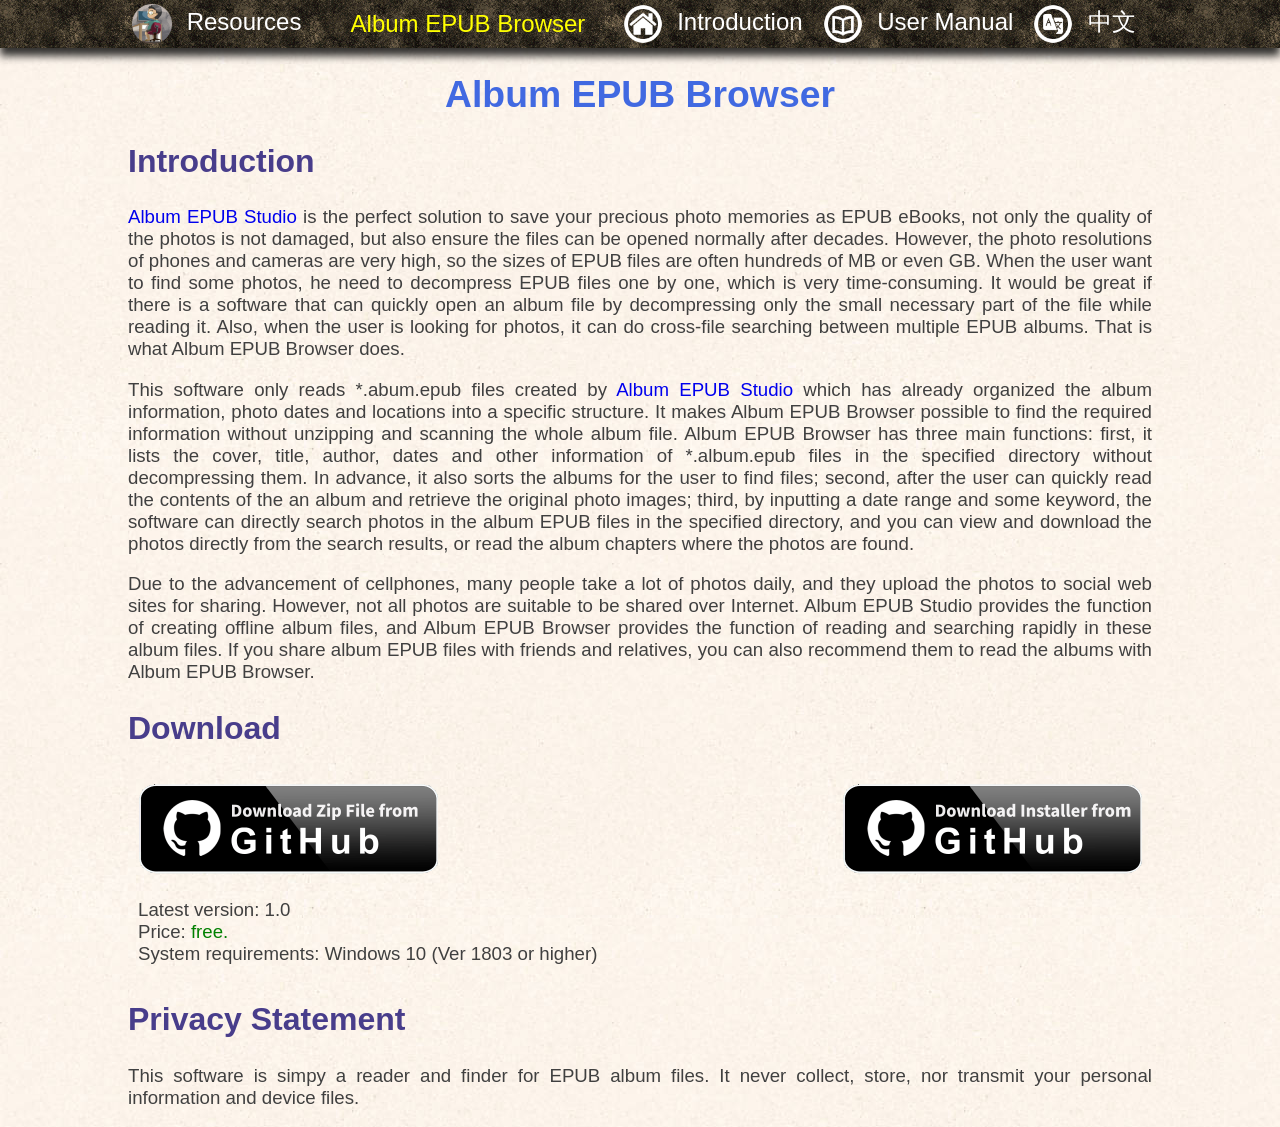
<file: docs/index.html>
<!doctype html>
<html>
<head>
    <meta name="viewport" content="width=device-width, user-scalable=no">
    <meta http-equiv="Content-Type" content="text/html; charset=utf-8" />
    <meta http-equiv="Content-Language" content="en-us" />

    <title>Language Detection - shukaiyangtw.github.io</title>
    <script type="text/javascript">
        var lang = (navigator.language || navigator.userLanguage || navigator.browserLanguage || navigator.systemLanguage).toLowerCase();
        if (lang.startsWith('zh-')) {  location.replace('index_zh.htm');  }
        else {  location.replace('index_en.htm');  }
    </script>
</head>

<body>

    <h1>Welcome to the <b>shukaiyangtw.github.io</b></h1>
    <p>Detecting the system language...</p>

</body>
</html>
</file>
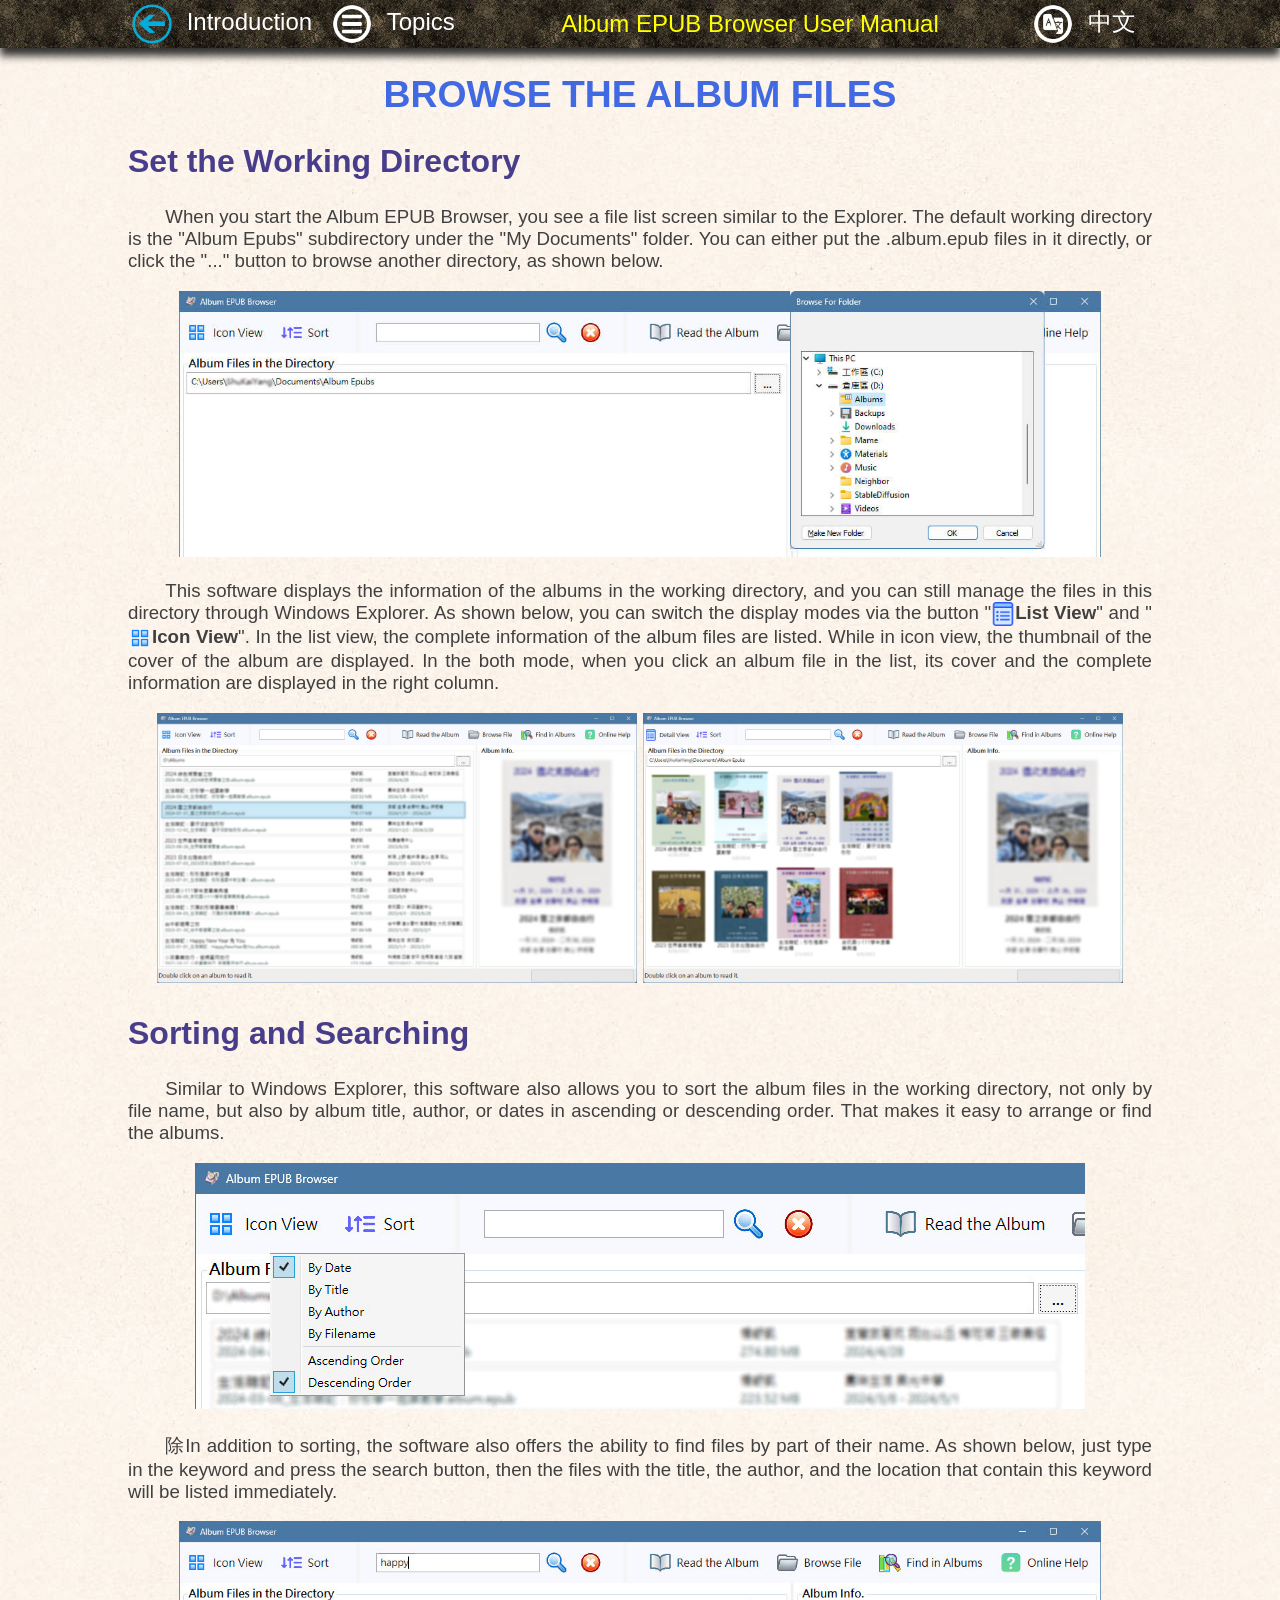
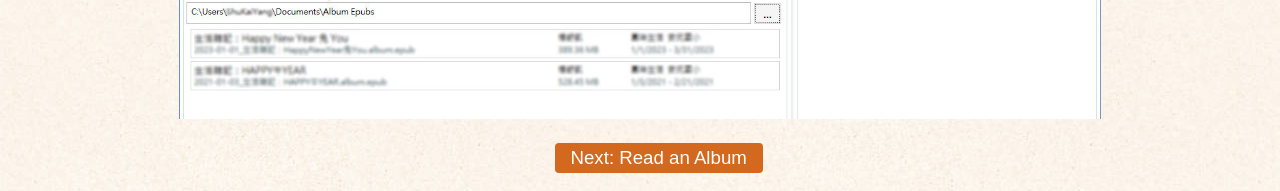
<file: docs/browse_files_en.htm>
<!doctype html>
<html lang="en">
<head>
    <meta name="viewport" content="width=device-width, initial-scale=1">
    <meta http-equiv="Content-Type" content="text/html; charset=utf-8" />
    <meta http-equiv="Content-Language" content="en-us" />
    <title>Album EPUB Browser - shukaiyangtw.github.io</title>
    <link rel="stylesheet" href="style.css" type="text/css" />
    <link rel="stylesheet" href="style_toc.css" type="text/css" />
    <link rel="shortcut icon" href="favicon.ico" type="image/vnd.microsoft.icon" />
    <link rel="icon" href="favicon.ico" type="image/vnd.microsoft.icon" />

    <script type="text/javascript">

        function onTocClicked()
        {
            let toc = document.getElementById("toc_div");
            if (toc.style.display == "block") {  toc.style.display = "none";  }
            else {  toc.style.display = "block";  }
        }

    </script>

</head>

<body>

<div id="page_container">
    <div id="action_bar_row">
        <div id="action_bar">

            <div class="action_bar_button">
                <a href="index_en.htm"><img src="images/back.png" /></a>
                <a class="action_bar_textlink" href="index_en.htm">Introduction</a>
            </div>

            <div id="toc_button" class="action_bar_button">
                <a href="javascript: onTocClicked();"><img src="images/toc.png" /></a>
                <a class="action_bar_textlink" href="javascript: onTocClicked();">Topics</a>
            </div>

            <div class="action_bar_title">
                Album EPUB Browser User Manual
            </div>

            <div class="action_bar_button">
                <a href="index_zh.htm"><img src="images/lang.png" /></a>
                <a class="action_bar_textlink" href="browse_files_zh.htm">中文</a>
            </div>

        </div>
    </div>

    <div id="context_row">
        <div class="context_wrapper" style="position: relative">

        <div id="toc_div">
            <ul>
                <li><a id="toc_overview" href="manual_en.htm">Overview</a></li>

                <li><a id="toc_browse_files" class="toc_current" href="browse_files_en.htm">Browse the Album Files</a>
                    <ul class="subtitles">
                        <li><a href="browse_files_en.htm#SetWorkDir">Set the Working Directory</a>.</li>
                        <li><a href="browse_files_en.htm#SortAlbums">Sorting and Searching</a>.</li>
                    </ul>
                </li>

                <li><a id="toc_read_album" href="read_album_en.htm">Read an Album</a>
                    <ul class="subtitles">
                        <li><a href="read_album_en.htm#OpenAlbum">Open an Album File</a>.</li>
                        <li><a href="read_album_en.htm#Reader">Read the Chapters</a>.</li>
                    </ul>
                </li>

                <li><a id="toc_find_photos" href="find_photos_en.htm">Find Photos in Albums</a></li>
            </ul>
        </div>

        <div class="content_div">
            <h1>Browse the Album Files</h1>

            <h2><a name="SetWorkDir">Set the Working Directory</a></h2>

            <p>When you start the Album EPUB Browser, you see a file list screen similar to the Explorer. The default working directory is the "Album Epubs" subdirectory under the "My Documents" folder. You can either put the .album.epub files in it directly, or click the "..." button to browse another directory, as shown below.</p>

            <p class="figure">
                <img src="browse_workdir_en.jpg" />
            </p>

            <p>This software displays the information of the albums in the working directory, and you can still manage the files in this directory through Windows Explorer. As shown below, you can switch the display modes via the button "<img class="inline_img" src="listview.png" /><b>List View</b>" and "<img class="inline_img" src="iconview.png" /><b>Icon View</b>". In the list view, the complete information of the album files are listed. While in icon view, the thumbnail of the cover of the album are displayed. In the both mode, when you click an album file in the list, its cover and the complete information are displayed in the right column.</p>

            <p class="figure_2c">
                <img src="listview_en.jpg" />
                <img src="iconview_en.jpg" />
            </p>

            <h2><a name="SortAlbums">Sorting and Searching</a></h2>

            <p>Similar to Windows Explorer, this software also allows you to sort the album files in the working directory, not only by file name, but also by album title, author, or dates in ascending or descending order. That makes it easy to arrange or find the albums.</p>

            <p class="figure">
                <img src="sort_files_en.jpg" />
            </p>

            <p>除In addition to sorting, the software also offers the ability to find files by part of their name. As shown below, just type in the keyword and press the search button, then the files with the title, the author, and the location that contain this keyword will be listed immediately.</p>

            <p class="figure">
                <img src="search_files_en.jpg" />
            </p>
            <p style="text-align:center"><a class="next_button" href="read_album_en.htm">Next: Read an Album</a></p>
        </div>

        </div>
    </div>

</body>
</html>
</file>
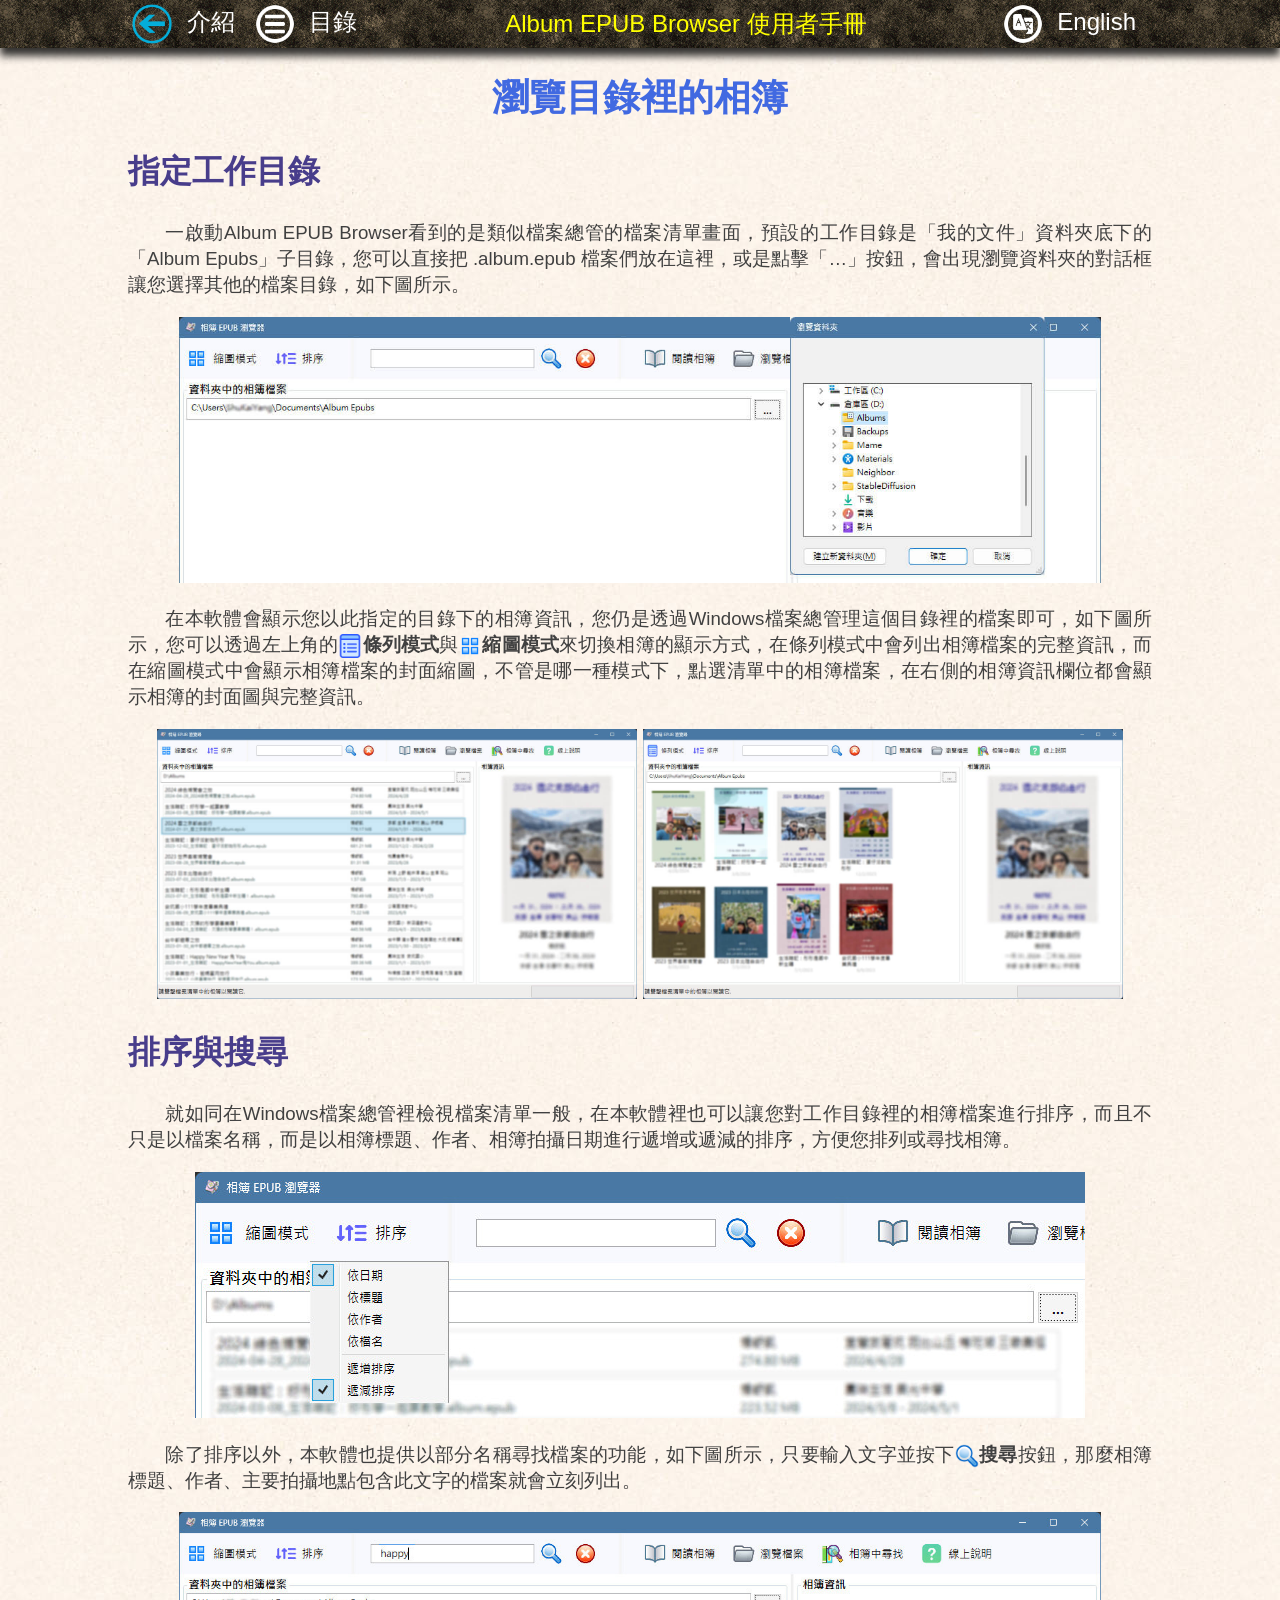
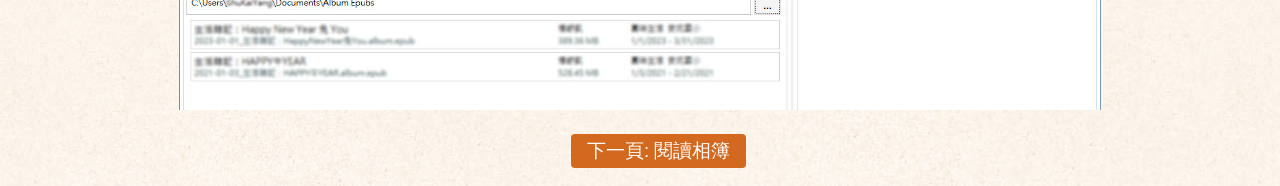
<file: docs/browse_files_zh.htm>
<!doctype html>
<html lang="zh-Hant-TW">
<head>
    <meta name="viewport" content="width=device-width, initial-scale=1">
    <meta http-equiv="Content-Type" content="text/html; charset=utf-8" />
    <meta http-equiv="Content-Language" content="zh-tw" />
    <title>Album EPUB Browser - shukaiyangtw.github.io</title>
    <link rel="stylesheet" href="style.css" type="text/css" />
    <link rel="stylesheet" href="style_toc.css" type="text/css" />
    <link rel="shortcut icon" href="favicon.ico" type="image/vnd.microsoft.icon" />
    <link rel="icon" href="favicon.ico" type="image/vnd.microsoft.icon" />

    <script type="text/javascript">

        function onTocClicked()
        {
            let toc = document.getElementById("toc_div");
            if (toc.style.display == "block") {  toc.style.display = "none";  }
            else {  toc.style.display = "block";  }
        }

    </script>

</head>

<body>

<div id="page_container">
    <div id="action_bar_row">
        <div id="action_bar">

            <div class="action_bar_button">
                <a href="index_zh.htm"><img src="images/back.png" /></a>
                <a class="action_bar_textlink" href="index_zh.htm">介紹</a>
            </div>

            <div id="toc_button" class="action_bar_button">
                <a href="javascript: onTocClicked();"><img src="images/toc.png" /></a>
                <a class="action_bar_textlink" href="javascript: onTocClicked();">目錄</a>
            </div>

            <div class="action_bar_title">
                Album EPUB Browser 使用者手冊
            </div>

            <div class="action_bar_button">
                <a href="index_en.htm"><img src="images/lang.png" /></a>
                <a class="action_bar_textlink" href="browse_files_en.htm">English</a>
            </div>

        </div>
    </div>

    <div id="context_row">
        <div class="context_wrapper" style="position: relative">

        <div id="toc_div">
            <ul>
                <li><a id="toc_overview" href="manual_zh.htm">概觀</a></li>

                <li><a id="toc_browse_files" class="toc_current" href="browse_files_zh.htm">瀏覽目錄裡的相簿</a>
                    <ul class="subtitles">
                        <li><a href="browse_files_zh.htm#SetWorkDir">指定工作目錄</a>.</li>
                        <li><a href="browse_files_zh.htm#SortAlbums">排序與搜尋</a>.</li>
                    </ul>
                </li>

                <li><a id="toc_read_album" href="read_album_zh.htm">閱讀相簿</a>
                    <ul class="subtitles">
                        <li><a href="read_album_zh.htm#OpenAlbum">開啟相簿檔案</a>.</li>
                        <li><a href="read_album_zh.htm#Reader">閱讀相簿的內容</a>.</li>
                    </ul>
                </li>

                <li><a id="toc_find_photos" href="find_photos_zh.htm">跨相簿尋找照片</a></li>
            </ul>
        </div>

        <div class="content_div">
            <h1>瀏覽目錄裡的相簿</h1>

            <h2><a name="SetWorkDir">指定工作目錄</a></h2>

            <p>一啟動Album EPUB Browser看到的是類似檔案總管的檔案清單畫面，預設的工作目錄是「我的文件」資料夾底下的「Album Epubs」子目錄，您可以直接把 .album.epub 檔案們放在這裡，或是點擊「…」按鈕，會出現瀏覽資料夾的對話框讓您選擇其他的檔案目錄，如下圖所示。</p>

            <p class="figure">
                <img src="browse_workdir_zh.jpg" />
            </p>

            <p>在本軟體會顯示您以此指定的目錄下的相簿資訊，您仍是透過Windows檔案總管理這個目錄裡的檔案即可，如下圖所示，您可以透過左上角的<img class="inline_img" src="listview.png" /><b>條列模式</b>與<img class="inline_img" src="iconview.png" /><b>縮圖模式</b>來切換相簿的顯示方式，在條列模式中會列出相簿檔案的完整資訊，而在縮圖模式中會顯示相簿檔案的封面縮圖，不管是哪一種模式下，點選清單中的相簿檔案，在右側的相簿資訊欄位都會顯示相簿的封面圖與完整資訊。</p>

            <p class="figure_2c">
                <img src="listview_zh.jpg" />
                <img src="iconview_zh.jpg" />
            </p>

            <h2><a name="SortAlbums">排序與搜尋</a></h2>

            <p>就如同在Windows檔案總管裡檢視檔案清單一般，在本軟體裡也可以讓您對工作目錄裡的相簿檔案進行排序，而且不只是以檔案名稱，而是以相簿標題、作者、相簿拍攝日期進行遞增或遞減的排序，方便您排列或尋找相簿。</p>

            <p class="figure">
                <img src="sort_files_zh.jpg" />
            </p>

            <p>除了排序以外，本軟體也提供以部分名稱尋找檔案的功能，如下圖所示，只要輸入文字並按下<img class="inline_img" src="search.png" /><b>搜尋</b>按鈕，那麼相簿標題、作者、主要拍攝地點包含此文字的檔案就會立刻列出。</p>

            <p class="figure">
                <img src="search_files_zh.jpg" />
            </p>
            <p style="text-align:center"><a class="next_button" href="read_album_zh.htm">下一頁: 閱讀相簿</a></p>
        </div>

        </div>
    </div>
</div>

</body>
</html>
</file>
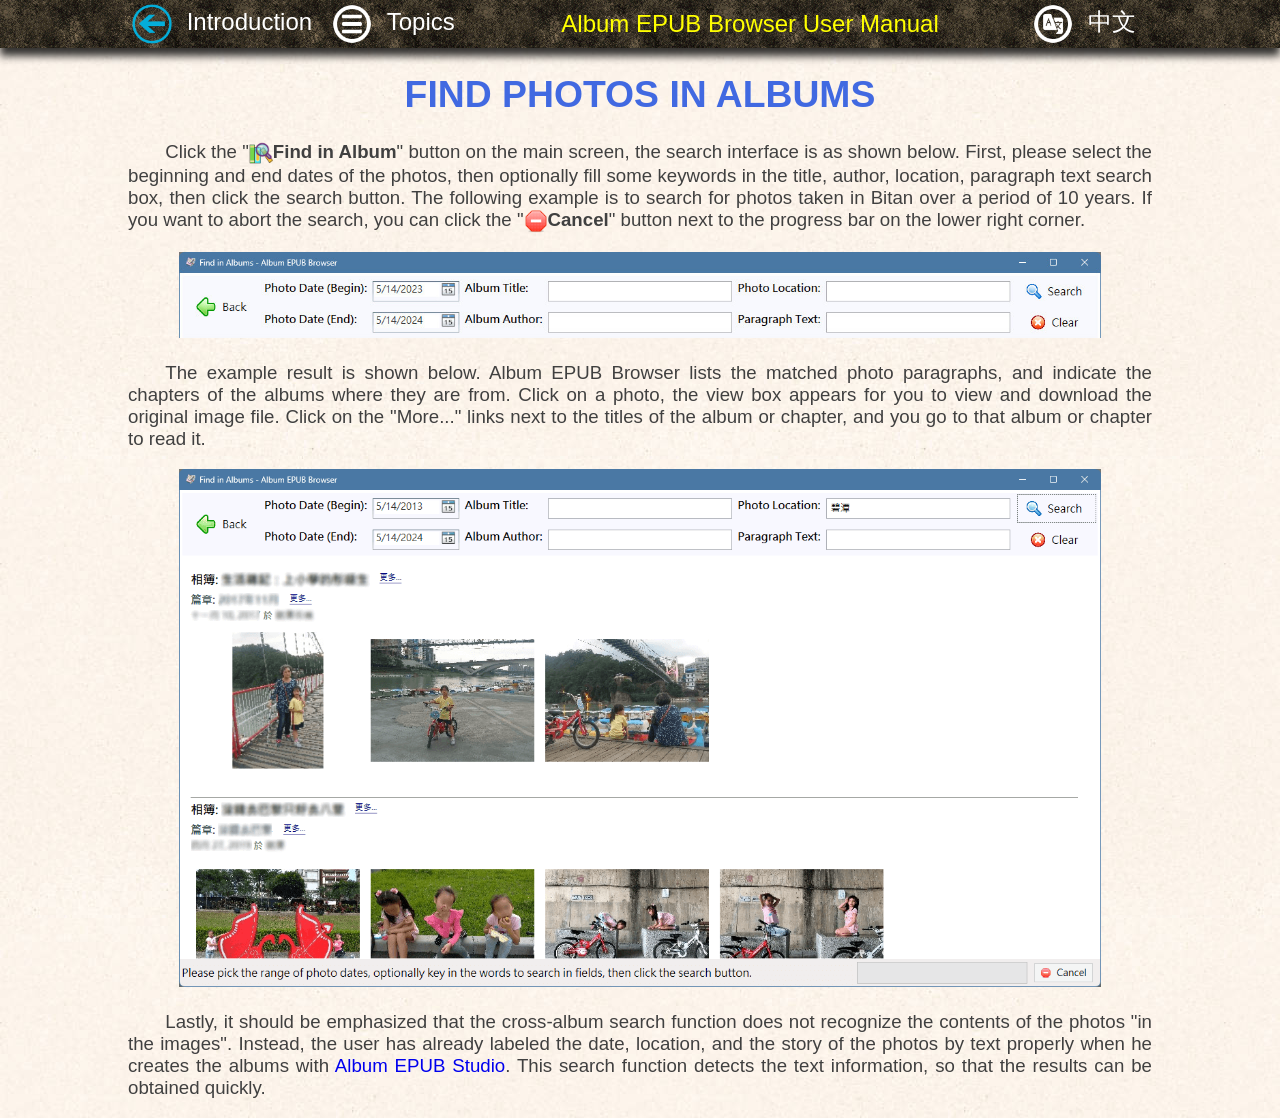
<file: docs/find_photos_en.htm>
<!doctype html>
<html lang="en">
<head>
    <meta name="viewport" content="width=device-width, initial-scale=1">
    <meta http-equiv="Content-Type" content="text/html; charset=utf-8" />
    <meta http-equiv="Content-Language" content="en-us" />
    <title>Album EPUB Browser - shukaiyangtw.github.io</title>
    <link rel="stylesheet" href="style.css" type="text/css" />
    <link rel="stylesheet" href="style_toc.css" type="text/css" />
    <link rel="shortcut icon" href="favicon.ico" type="image/vnd.microsoft.icon" />
    <link rel="icon" href="favicon.ico" type="image/vnd.microsoft.icon" />

    <script type="text/javascript">

        function onTocClicked()
        {
            let toc = document.getElementById("toc_div");
            if (toc.style.display == "block") {  toc.style.display = "none";  }
            else {  toc.style.display = "block";  }
        }

    </script>

</head>

<body>

<div id="page_container">
    <div id="action_bar_row">
        <div id="action_bar">

            <div class="action_bar_button">
                <a href="index_en.htm"><img src="images/back.png" /></a>
                <a class="action_bar_textlink" href="index_en.htm">Introduction</a>
            </div>

            <div id="toc_button" class="action_bar_button">
                <a href="javascript: onTocClicked();"><img src="images/toc.png" /></a>
                <a class="action_bar_textlink" href="javascript: onTocClicked();">Topics</a>
            </div>

            <div class="action_bar_title">
                Album EPUB Browser User Manual
            </div>

            <div class="action_bar_button">
                <a href="index_zh.htm"><img src="images/lang.png" /></a>
                <a class="action_bar_textlink" href="find_photos_zh.htm">中文</a>
            </div>

        </div>
    </div>

    <div id="context_row">
        <div class="context_wrapper" style="position: relative">

        <div id="toc_div">
            <ul>
                <li><a id="toc_overview" href="manual_en.htm">Overview</a></li>

                <li><a id="toc_browse_files" href="browse_files_en.htm">Browse the Album Files</a>
                    <ul class="subtitles">
                        <li><a href="browse_files_en.htm#SetWorkDir">Set the Working Directory</a>.</li>
                        <li><a href="browse_files_en.htm#SortAlbums">Sorting and Searching</a>.</li>
                    </ul>
                </li>

                <li><a id="toc_read_album" href="read_album_en.htm">Read an Album</a>
                    <ul class="subtitles">
                        <li><a href="read_album_en.htm#OpenAlbum">Open an Album File</a>.</li>
                        <li><a href="read_album_en.htm#Reader">Read the Chapters</a>.</li>
                    </ul>
                </li>

                <li><a id="toc_find_photos" class="toc_current" href="find_photos_en.htm">Find Photos in Albums</a></li>
            </ul>
        </div>

        <div class="content_div">
            <h1>Find Photos in Albums</h1>

            <p>Click the "<img class="inline_img" src="magnifier.png" /><b>Find in Album</b>" button on the main screen, the search interface is as shown below. First, please select the beginning and end dates of the photos, then optionally fill some keywords in the title, author, location, paragraph text search box, then click the search button. The following example is to search for photos taken in Bitan over a period of 10 years. If you want to abort the search, you can click the "<img class="inline_img" src="stop.png" /><b>Cancel</b>" button next to the progress bar on the lower right corner.</p>

            <p class="figure">
                <img src="find_photos_en.jpg" />
            </p>

            <p>The example result is shown below. Album EPUB Browser lists the matched photo paragraphs, and indicate the chapters of the albums where they are from. Click on a photo, the view box appears for you to view and download the original image file. Click on the "More..." links next to the titles of the album or chapter, and you go to that album or chapter to read it.</p>

            <p class="figure">
                <img src="finderpage_en.png" />
            </p>

            <p>Lastly, it should be emphasized that the cross-album search function does not recognize the contents of the photos "in the images". Instead, the user has already labeled the date, location, and the story of the photos by text properly when he creates the albums with <a href="imgs2epub/index_en.htm">Album EPUB Studio</a>. This search function detects the text information, so that the results can be obtained quickly.</p>
        </div>

        </div>
    </div>

</body>
</html>
</file>
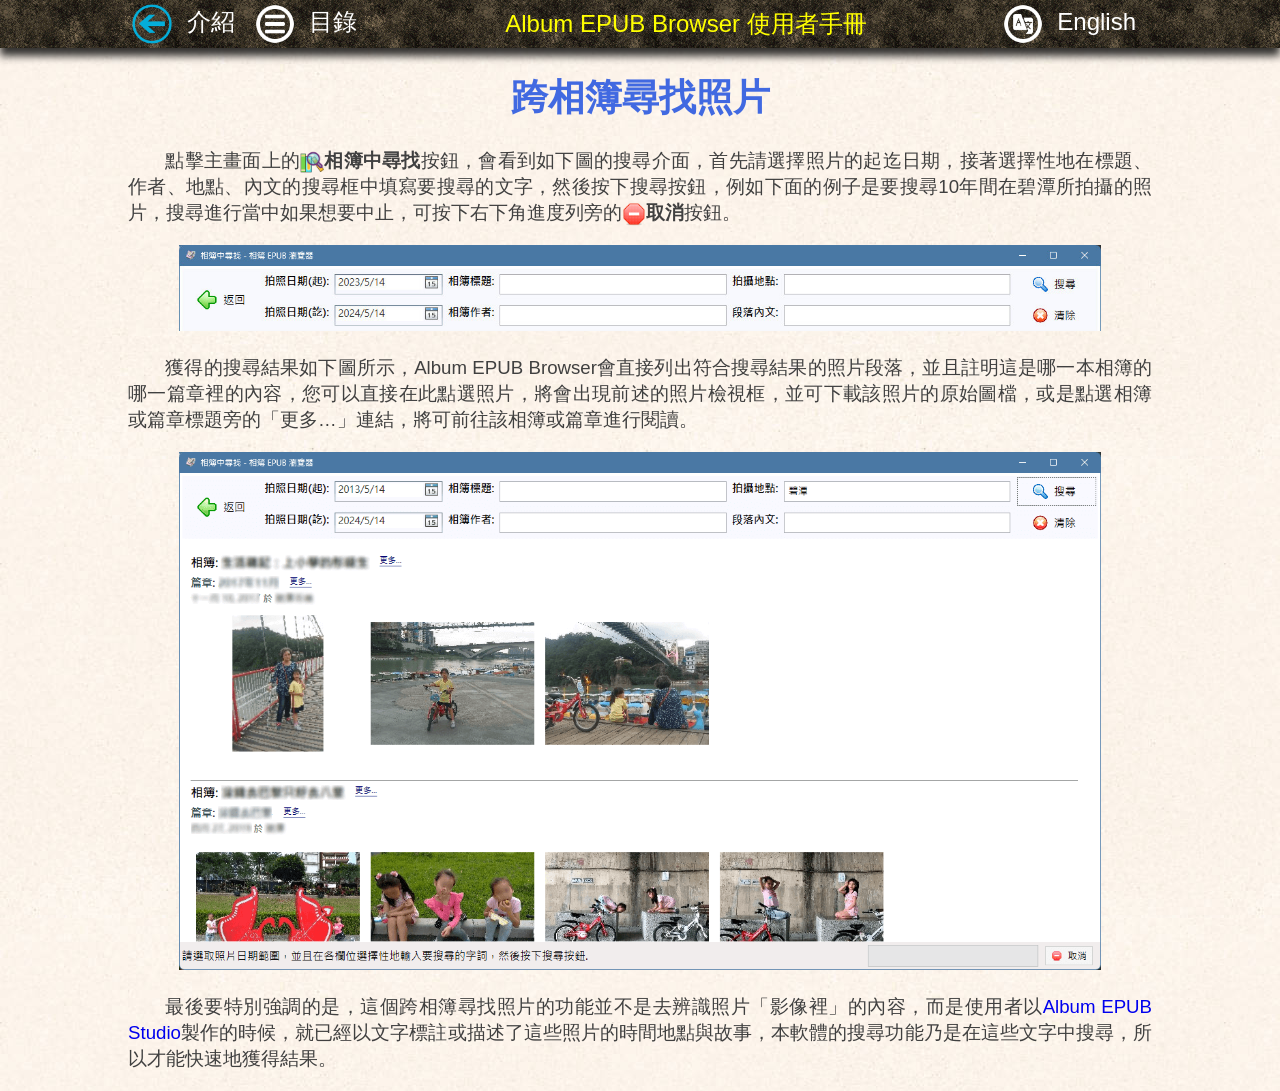
<file: docs/find_photos_zh.htm>
<!doctype html>
<html lang="zh-Hant-TW">
<head>
    <meta name="viewport" content="width=device-width, initial-scale=1">
    <meta http-equiv="Content-Type" content="text/html; charset=utf-8" />
    <meta http-equiv="Content-Language" content="zh-tw" />
    <title>Album EPUB Browser - shukaiyangtw.github.io</title>
    <link rel="stylesheet" href="style.css" type="text/css" />
    <link rel="stylesheet" href="style_toc.css" type="text/css" />
    <link rel="shortcut icon" href="favicon.ico" type="image/vnd.microsoft.icon" />
    <link rel="icon" href="favicon.ico" type="image/vnd.microsoft.icon" />

    <script type="text/javascript">

        function onTocClicked()
        {
            let toc = document.getElementById("toc_div");
            if (toc.style.display == "block") {  toc.style.display = "none";  }
            else {  toc.style.display = "block";  }
        }

    </script>

</head>

<body>

<div id="page_container">
    <div id="action_bar_row">
        <div id="action_bar">

            <div class="action_bar_button">
                <a href="index_zh.htm"><img src="images/back.png" /></a>
                <a class="action_bar_textlink" href="index_zh.htm">介紹</a>
            </div>

            <div id="toc_button" class="action_bar_button">
                <a href="javascript: onTocClicked();"><img src="images/toc.png" /></a>
                <a class="action_bar_textlink" href="javascript: onTocClicked();">目錄</a>
            </div>

            <div class="action_bar_title">
                Album EPUB Browser 使用者手冊
            </div>

            <div class="action_bar_button">
                <a href="index_en.htm"><img src="images/lang.png" /></a>
                <a class="action_bar_textlink" href="find_photos_en.htm">English</a>
            </div>

        </div>
    </div>

    <div id="context_row">
        <div class="context_wrapper" style="position: relative">

        <div id="toc_div">
            <ul>
                <li><a id="toc_overview" href="manual_zh.htm">概觀</a></li>

                <li><a id="toc_browse_files" href="browse_files_zh.htm">瀏覽目錄裡的相簿</a>
                    <ul class="subtitles">
                        <li><a href="browse_files_zh.htm#SetWorkDir">指定工作目錄</a>.</li>
                        <li><a href="browse_files_zh.htm#SortAlbums">排序與搜尋</a>.</li>
                    </ul>
                </li>

                <li><a id="toc_read_album" href="read_album_zh.htm">閱讀相簿</a>
                    <ul class="subtitles">
                        <li><a href="read_album_zh.htm#OpenAlbum">開啟相簿檔案</a>.</li>
                        <li><a href="read_album_zh.htm#Reader">閱讀相簿的內容</a>.</li>
                    </ul>
                </li>

                <li><a id="toc_find_photos" class="toc_current" href="find_photos_zh.htm">跨相簿尋找照片</a></li>
            </ul>
        </div>

        <div class="content_div">
            <h1>跨相簿尋找照片</h1>

            <p>點擊主畫面上的<img class="inline_img" src="magnifier.png" /><b>相簿中尋找</b>按鈕，會看到如下圖的搜尋介面，首先請選擇照片的起迄日期，接著選擇性地在標題、作者、地點、內文的搜尋框中填寫要搜尋的文字，然後按下搜尋按鈕，例如下面的例子是要搜尋10年間在碧潭所拍攝的照片，搜尋進行當中如果想要中止，可按下右下角進度列旁的<img class="inline_img" src="stop.png" /><b>取消</b>按鈕。</b>

            <p class="figure">
                <img src="find_photos_zh.jpg" />
            </p>

            <p>獲得的搜尋結果如下圖所示，Album EPUB Browser會直接列出符合搜尋結果的照片段落，並且註明這是哪一本相簿的哪一篇章裡的內容，您可以直接在此點選照片，將會出現前述的照片檢視框，並可下載該照片的原始圖檔，或是點選相簿或篇章標題旁的「更多…」連結，將可前往該相簿或篇章進行閱讀。</p>

            <p class="figure">
                <img src="finderpage_zh.png" />
            </p>

            <p>最後要特別強調的是，這個跨相簿尋找照片的功能並不是去辨識照片「影像裡」的內容，而是使用者以<a href="imgs2epub/index_zh.htm">Album EPUB Studio</a>製作的時候，就已經以文字標註或描述了這些照片的時間地點與故事，本軟體的搜尋功能乃是在這些文字中搜尋，所以才能快速地獲得結果。</p>
        </div>

        </div>
    </div>
</div>

</body>
</html>
</file>
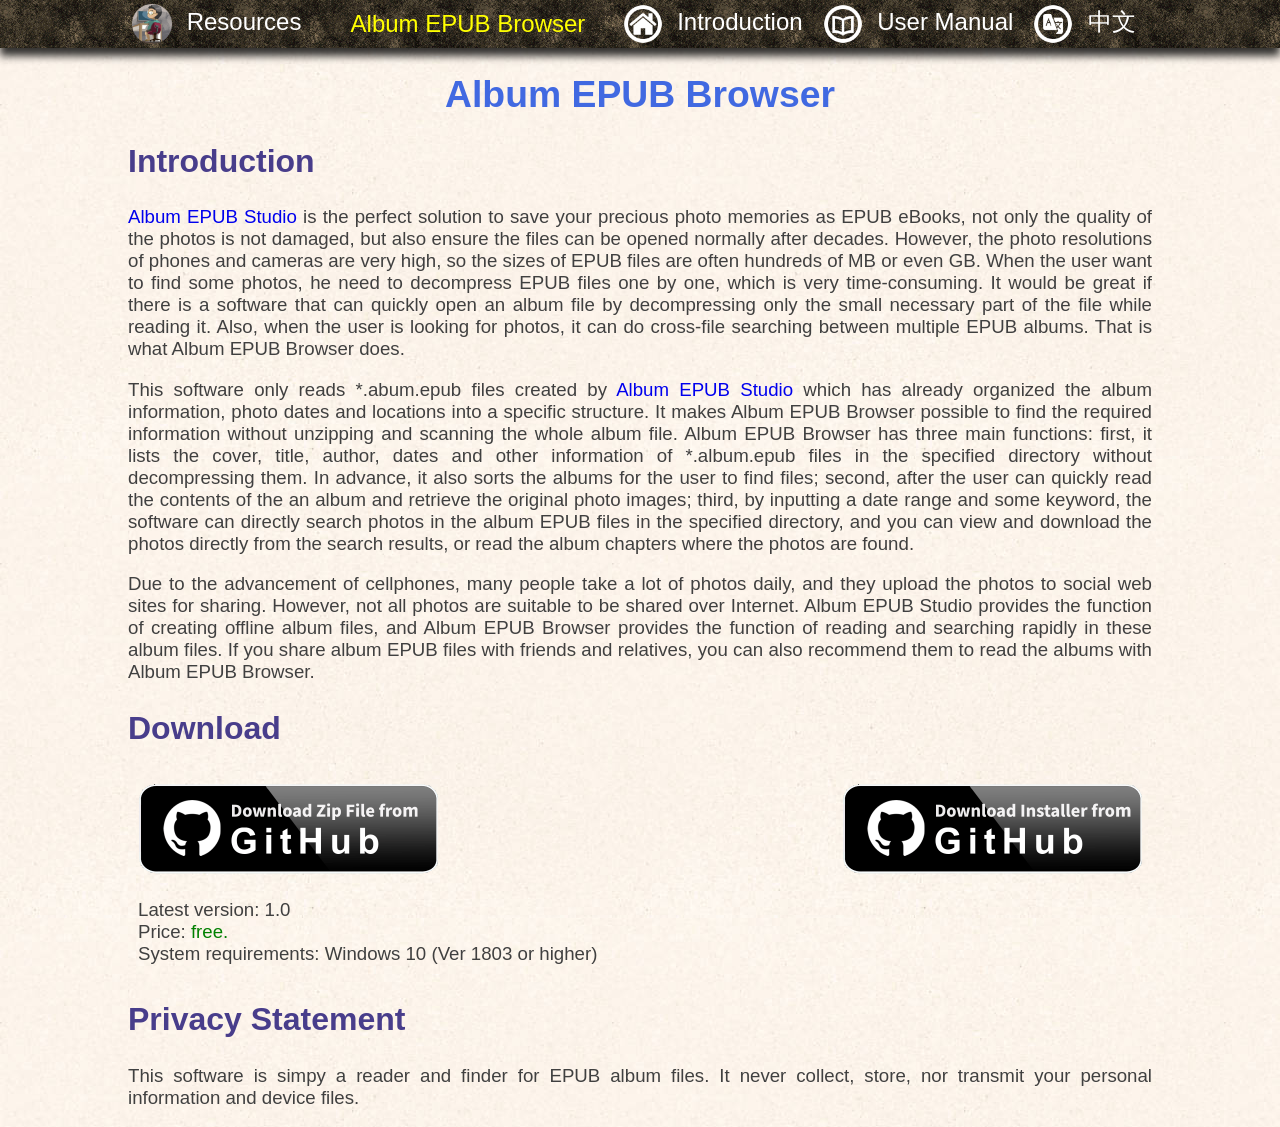
<file: docs/index_en.htm>
<!doctype html>
<html lang="en">
<head>
    <meta name="viewport" content="width=device-width, initial-scale=1">
    <meta http-equiv="Content-Type" content="text/html; charset=utf-8" />
    <meta http-equiv="Content-Language" content="en-us" />
    <title>Album EPUB Browser - shukaiyangtw.github.io</title>
    <link rel="stylesheet" href="style.css" type="text/css" />
    <link rel="shortcut icon" href="favicon.ico" type="image/vnd.microsoft.icon" />
    <link rel="icon" href="favicon.ico" type="image/vnd.microsoft.icon" />
</head>

<body>

<div id="page_container">
    <div id="action_bar_row">
        <div id="action_bar">

            <div class="action_bar_button">
                <a href="https://shukaiyangtw.github.io/index_en.htm"><img src="images/icon.png" /></a>
                <a class="action_bar_textlink" href="https://shukaiyangtw.github.io/index_en.htm">Resources</a>
            </div>

            <div class="action_bar_title">
                Album EPUB Browser
            </div>

            <div class="action_bar_button">
                <a href="index_en.htm"><img src="images/home.png" /></a>
                <a class="action_bar_textlink" href="index_en.htm">Introduction</a>
            </div>

            <div class="action_bar_button">
                <a href="contents_en.htm"><img src="images/story.png" /></a>
                <a class="action_bar_textlink" href="manual_en.htm">User Manual</a>
            </div>

            <div class="action_bar_button">
                <a href="index_zh.htm"><img src="images/lang.png" /></a>
                <a class="action_bar_textlink" href="index_zh.htm">中文</a>
            </div>

        </div>
    </div>

    <div id="context_row">
        <div class="context_wrapper">

        <h1>Album EPUB Browser</h1>

        <h2>Introduction</h2>

        <p><a href="Imgs2Epub/index_en.htm">Album EPUB Studio</a> is the perfect solution to save your precious photo memories as EPUB eBooks, not only the quality of the photos is not damaged, but also ensure the files can be opened normally after decades. However, the photo resolutions of phones and cameras are very high, so the sizes of EPUB files are often hundreds of MB or even GB. When the user want to find some photos, he need to decompress EPUB files one by one, which is very time-consuming. It would be great if there is a software that can quickly open an album file by decompressing only the small necessary part of the file while reading it. Also, when the user is looking for photos, it can do cross-file searching between multiple EPUB albums. That is what Album EPUB Browser does.</p>

        <p>This software only reads *.abum.epub files created by <a href="Imgs2Epub/index_en.htm">Album EPUB Studio</a> which has already organized the album information, photo dates and locations into a specific structure. It makes Album EPUB Browser possible to find the required information without unzipping and scanning the whole album file. Album EPUB Browser has three main functions: first, it lists the cover, title, author, dates and other information of *.album.epub files in the specified directory without decompressing them. In advance, it also sorts the albums for the user to find files; second, after the user can quickly read the contents of the an album and retrieve the original photo images; third, by inputting a date range and some keyword, the software can directly search photos in the album EPUB files in the specified directory, and you can view and download the photos directly from the search results, or read the album chapters where the photos are found.</p>

        <p>Due to the advancement of cellphones, many people take a lot of photos daily, and they upload the photos to social web sites for sharing. However, not all photos are suitable to be shared over Internet. Album EPUB Studio provides the function of creating offline album files, and Album EPUB Browser provides the function of reading and searching rapidly in these album files. If you share album EPUB files with friends and relatives, you can also recommend them to read the albums with Album EPUB Browser.</p>

        <h2>Download</h2>

        <a class="downloader" href="https://github.com/shukaiyangtw/BrowseEpub/releases/download/v1.0.1/BrowseEpubPortable.zip"><img src="images/github_zip.png" /></a>
        <a class="downloader" href="https://github.com/shukaiyangtw/BrowseEpub/releases/download/v1.0.0/BrowseEpubSetup.exe"><img src="images/github_inst.png" /></a>

        <div class="downloader">
            Latest version: 1.0<br />
            Price: <span style="color: green">free.</span><br />
            System requirements: Windows 10 (Ver 1803 or higher)
        </div>

        <h2>Privacy Statement</h2>

        <p>This software is simpy a reader and finder for EPUB album files. It never collect, store, nor transmit your personal information and device files.</p>

        </div>
    </div>
</body>
</html>
</file>
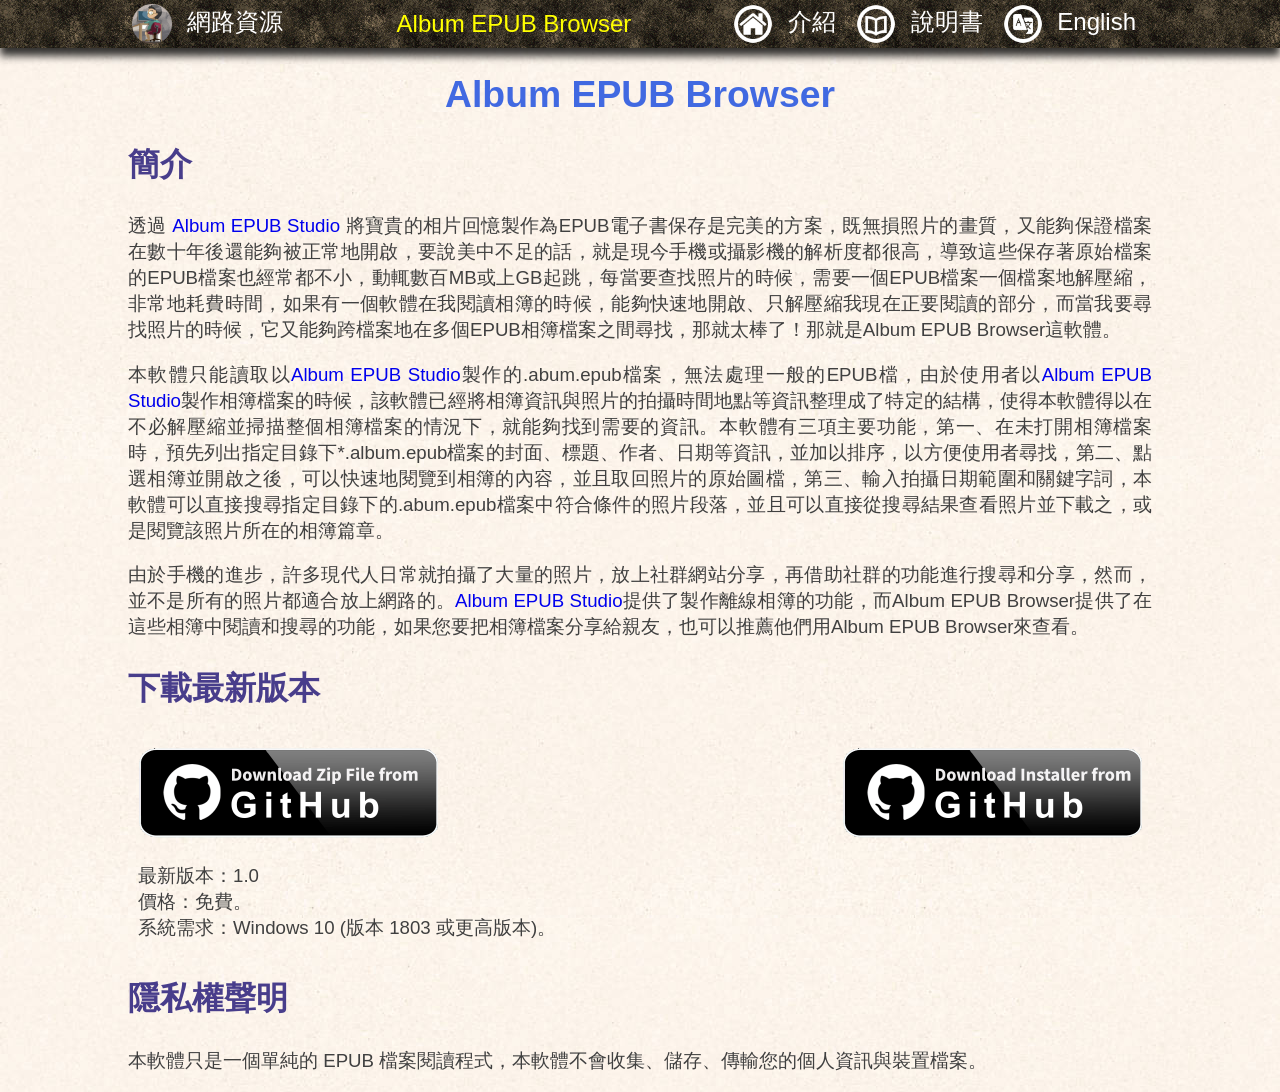
<file: docs/index_zh.htm>
<!doctype html>
<html lang="zh-Hant-TW">
<head>
    <meta name="viewport" content="width=device-width, initial-scale=1">
    <meta http-equiv="Content-Type" content="text/html; charset=utf-8" />
    <meta http-equiv="Content-Language" content="zh-tw" />
    <title>Album EPUB Browser - shukaiyangtw.github.io</title>
    <link rel="stylesheet" href="style.css" type="text/css" />
    <link rel="shortcut icon" href="favicon.ico" type="image/vnd.microsoft.icon" />
    <link rel="icon" href="favicon.ico" type="image/vnd.microsoft.icon" />
</head>

<body>

<div id="page_container">
    <div id="action_bar_row">
        <div id="action_bar">

            <div class="action_bar_button">
                <a href="https://shukaiyangtw.github.io/index_zh.htm"><img src="images/icon.png" /></a>
                <a class="action_bar_textlink" href="https://shukaiyangtw.github.io/index_zh.htm">網路資源</a>
            </div>

            <div class="action_bar_title">
                Album EPUB Browser
            </div>

            <div class="action_bar_button">
                <a href="index_zh.htm"><img src="images/home.png" /></a>
                <a class="action_bar_textlink" href="index_zh.htm">介紹</a>
            </div>

            <div class="action_bar_button">
                <a href="contents_zh.htm"><img src="images/story.png" /></a>
                <a class="action_bar_textlink" href="manual_zh.htm">說明書</a>
            </div>

            <div class="action_bar_button">
                <a href="index_en.htm"><img src="images/lang.png" /></a>
                <a class="action_bar_textlink" href="index_en.htm">English</a>
            </div>

        </div>
    </div>

    <div id="context_row">
        <div class="context_wrapper">

        <h1>Album EPUB Browser</h1>

        <h2>簡介</h2>

        <p>透過 <a href="Imgs2Epub/index_zh.htm">Album EPUB Studio</a> 將寶貴的相片回憶製作為EPUB電子書保存是完美的方案，既無損照片的畫質，又能夠保證檔案在數十年後還能夠被正常地開啟，要說美中不足的話，就是現今手機或攝影機的解析度都很高，導致這些保存著原始檔案的EPUB檔案也經常都不小，動輒數百MB或上GB起跳，每當要查找照片的時候，需要一個EPUB檔案一個檔案地解壓縮，非常地耗費時間，如果有一個軟體在我閱讀相簿的時候，能夠快速地開啟、只解壓縮我現在正要閱讀的部分，而當我要尋找照片的時候，它又能夠跨檔案地在多個EPUB相簿檔案之間尋找，那就太棒了！那就是Album EPUB Browser這軟體。</p>

        <p>本軟體只能讀取以<a href="Imgs2Epub/index_zh.htm">Album EPUB Studio</a>製作的.abum.epub檔案，無法處理一般的EPUB檔，由於使用者以<a href="Imgs2Epub/index_zh.htm">Album EPUB Studio</a>製作相簿檔案的時候，該軟體已經將相簿資訊與照片的拍攝時間地點等資訊整理成了特定的結構，使得本軟體得以在不必解壓縮並掃描整個相簿檔案的情況下，就能夠找到需要的資訊。本軟體有三項主要功能，第一、在未打開相簿檔案時，預先列出指定目錄下*.album.epub檔案的封面、標題、作者、日期等資訊，並加以排序，以方便使用者尋找，第二、點選相簿並開啟之後，可以快速地閱覽到相簿的內容，並且取回照片的原始圖檔，第三、輸入拍攝日期範圍和關鍵字詞，本軟體可以直接搜尋指定目錄下的.abum.epub檔案中符合條件的照片段落，並且可以直接從搜尋結果查看照片並下載之，或是閱覽該照片所在的相簿篇章。</p>

        <p>由於手機的進步，許多現代人日常就拍攝了大量的照片，放上社群網站分享，再借助社群的功能進行搜尋和分享，然而，並不是所有的照片都適合放上網路的。<a href="Imgs2Epub/index_zh.htm">Album EPUB Studio</a>提供了製作離線相簿的功能，而Album EPUB Browser提供了在這些相簿中閱讀和搜尋的功能，如果您要把相簿檔案分享給親友，也可以推薦他們用Album EPUB Browser來查看。</p>

        <h2>下載最新版本</h2>

        <a class="downloader" href="https://github.com/shukaiyangtw/BrowseEpub/releases/download/v1.0.1/BrowseEpubPortable.zip"><img src="images/github_zip.png" /></a>
        <a class="downloader" href="https://github.com/shukaiyangtw/BrowseEpub/releases/download/v1.0.0/BrowseEpubSetup.exe"><img src="images/github_inst.png" /></a>

        <div class="downloader">
            最新版本：1.0<br />
            價格：免費。<br />
            系統需求：Windows 10 (版本 1803 或更高版本)。
        </div>

        <h2>隱私權聲明</h2>

        <p>本軟體只是一個單純的 EPUB 檔案閱讀程式，本軟體不會收集、儲存、傳輸您的個人資訊與裝置檔案。</p>

        </div>
    </div>
</div>

</body>
</html>
</file>
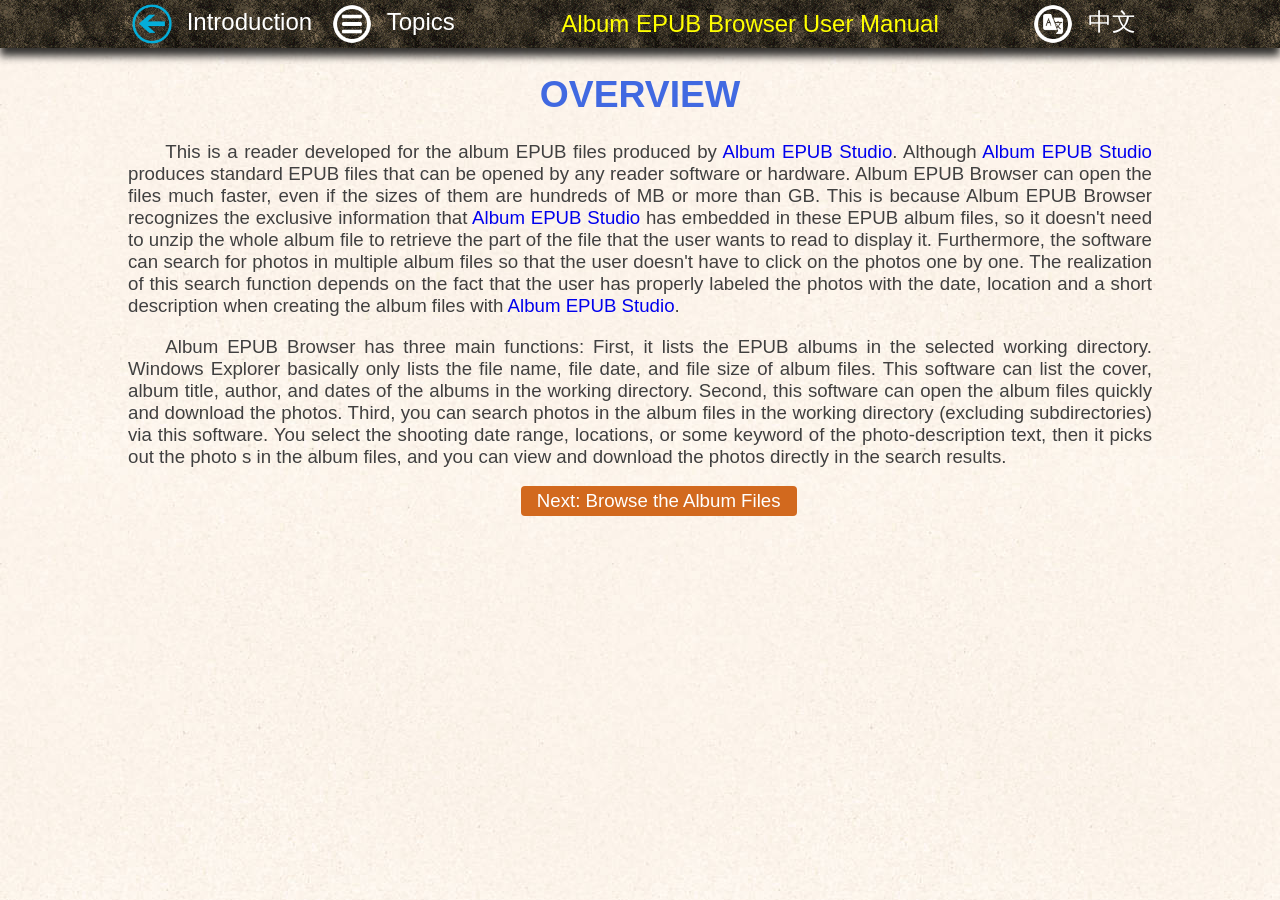
<file: docs/manual.htm>
<!doctype html>
<html>
<head>
    <meta name="viewport" content="width=device-width, user-scalable=no">
    <meta http-equiv="Content-Type" content="text/html; charset=utf-8" />
    <meta http-equiv="Content-Language" content="en-us" />
    <title>Language Detection - shukaiyangtw.github.io</title>
    <script type="text/javascript">
        var lang = (navigator.language || navigator.userLanguage || navigator.browserLanguage || navigator.systemLanguage).toLowerCase();
        if (lang.startsWith('zh-')) {  location.replace('manual_zh.htm');  }
        else {  location.replace('manual_en.htm');  }
    </script>
</head>

<body>

    <h1>Welcome to the Cyber Worlds</h1>
    <p>Detecting the system language...</p>

</body>
</html>
</file>
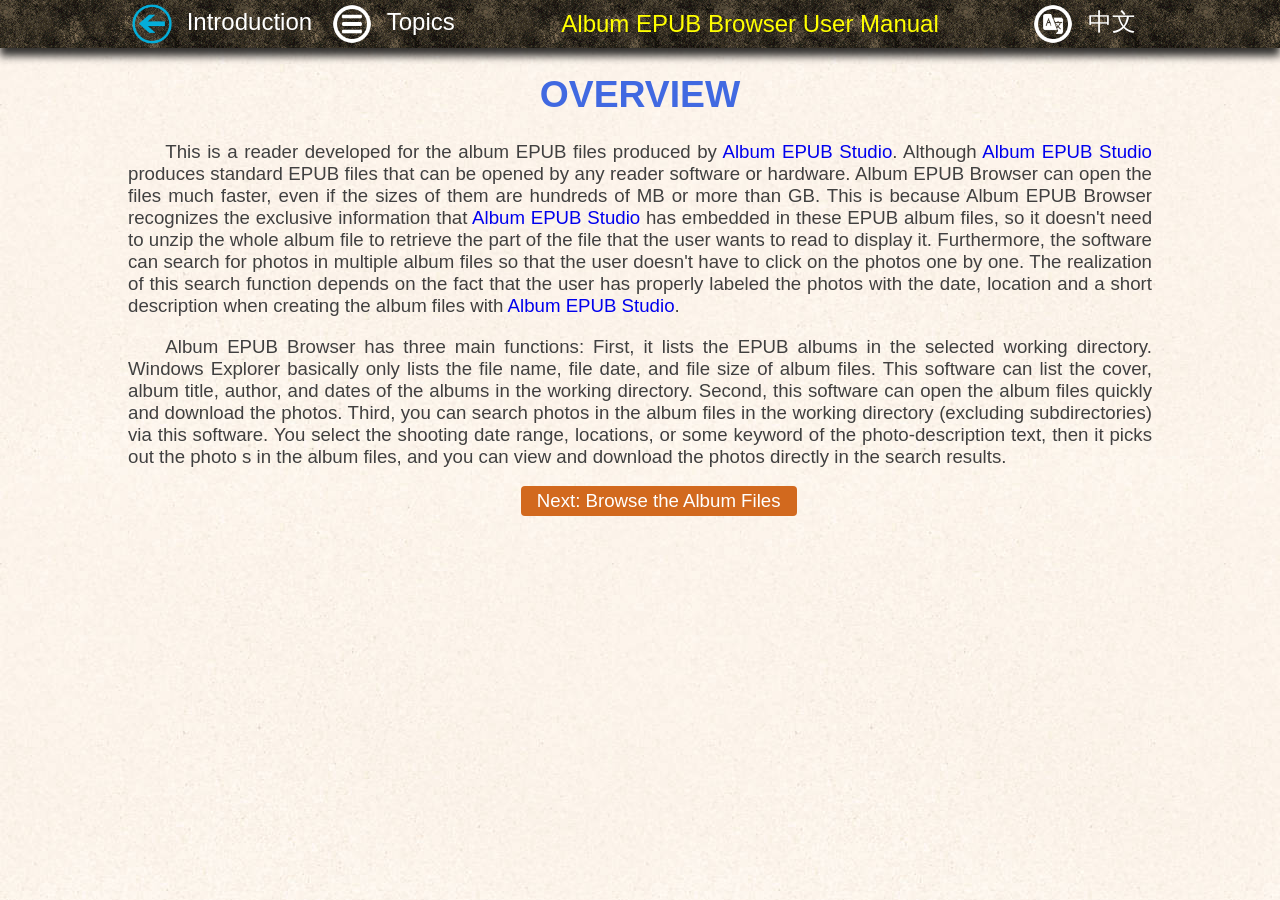
<file: docs/manual_en.htm>
<!doctype html>
<html lang="en">
<head>
    <meta name="viewport" content="width=device-width, initial-scale=1">
    <meta http-equiv="Content-Type" content="text/html; charset=utf-8" />
    <meta http-equiv="Content-Language" content="en-us" />
    <title>Album EPUB Browser - shukaiyangtw.github.io</title>
    <link rel="stylesheet" href="style.css" type="text/css" />
    <link rel="stylesheet" href="style_toc.css" type="text/css" />
    <link rel="shortcut icon" href="favicon.ico" type="image/vnd.microsoft.icon" />
    <link rel="icon" href="favicon.ico" type="image/vnd.microsoft.icon" />

    <script type="text/javascript">

        function onTocClicked()
        {
            let toc = document.getElementById("toc_div");
            if (toc.style.display == "block") {  toc.style.display = "none";  }
            else {  toc.style.display = "block";  }
        }

    </script>

</head>

<body>

<div id="page_container">
    <div id="action_bar_row">
        <div id="action_bar">

            <div class="action_bar_button">
                <a href="index_en.htm"><img src="images/back.png" /></a>
                <a class="action_bar_textlink" href="index_en.htm">Introduction</a>
            </div>

            <div id="toc_button" class="action_bar_button">
                <a href="javascript: onTocClicked();"><img src="images/toc.png" /></a>
                <a class="action_bar_textlink" href="javascript: onTocClicked();">Topics</a>
            </div>

            <div class="action_bar_title">
                Album EPUB Browser User Manual
            </div>

            <div class="action_bar_button">
                <a href="index_zh.htm"><img src="images/lang.png" /></a>
                <a class="action_bar_textlink" href="manual_zh.htm">中文</a>
            </div>

        </div>
    </div>

    <div id="context_row">
        <div class="context_wrapper" style="position: relative">

        <div id="toc_div">
            <ul>
                <li><a id="toc_overview" class="toc_current" href="manual_en.htm">Overview</a></li>

                <li><a id="toc_browse_files" href="browse_files_en.htm">Browse the Album Files</a>
                    <ul class="subtitles">
                        <li><a href="browse_files_en.htm#SetWorkDir">Set the Working Directory</a>.</li>
                        <li><a href="browse_files_en.htm#SortAlbums">Sorting and Searching</a>.</li>
                    </ul>
                </li>

                <li><a id="toc_read_album" href="read_album_en.htm">Read an Album</a>
                    <ul class="subtitles">
                        <li><a href="read_album_en.htm#OpenAlbum">Open an Album File</a>.</li>
                        <li><a href="read_album_en.htm#Reader">Read the Chapters</a>.</li>
                    </ul>
                </li>

                <li><a id="toc_find_photos" href="find_photos_en.htm">Find Photos in Albums</a></li>
            </ul>
        </div>

        <div class="content_div">
            <h1>Overview</h1>

            <p>This is a reader developed for the album EPUB files produced by <a href="Imgs2Epub/index_en.htm">Album EPUB Studio</a>. Although <a href="Imgs2Epub/index_en.htm">Album EPUB Studio</a> produces standard EPUB files that can be opened by any reader software or hardware. Album EPUB Browser can open the files much faster, even if the sizes of them are hundreds of MB or more than GB. This is because Album EPUB Browser recognizes the exclusive information that <a href="Imgs2Epub/index_en.htm">Album EPUB Studio</a> has embedded in these EPUB album files, so it doesn't need to unzip the whole album file to retrieve the part of the file that the user wants to read to display it. Furthermore, the software can search for photos in multiple album files so that the user doesn't have to click on the photos one by one. The realization of this search function depends on the fact that the user has properly labeled the photos with the date, location and a short description when creating the album files with <a href="Imgs2Epub/index_en.htm">Album EPUB Studio</a>.</p>

            <p>Album EPUB Browser has three main functions: First, it lists the EPUB albums in the selected working directory. Windows Explorer basically only lists the file name, file date, and file size of album files. This software can list the cover, album title, author, and dates of the albums in the working directory. Second, this software can open the album files quickly and download the photos. Third, you can search photos in the album files in the working directory (excluding subdirectories) via this software. You select the shooting date range, locations, or some keyword of the photo-description text, then it picks out the photo s in the album files, and you can view and download the photos directly in the search results.</p>

            <p style="text-align:center"><a class="next_button" href="browse_files_en.htm">Next: Browse the Album Files</a></p>
        </div>

        </div>
    </div>

</body>
</html>
</file>
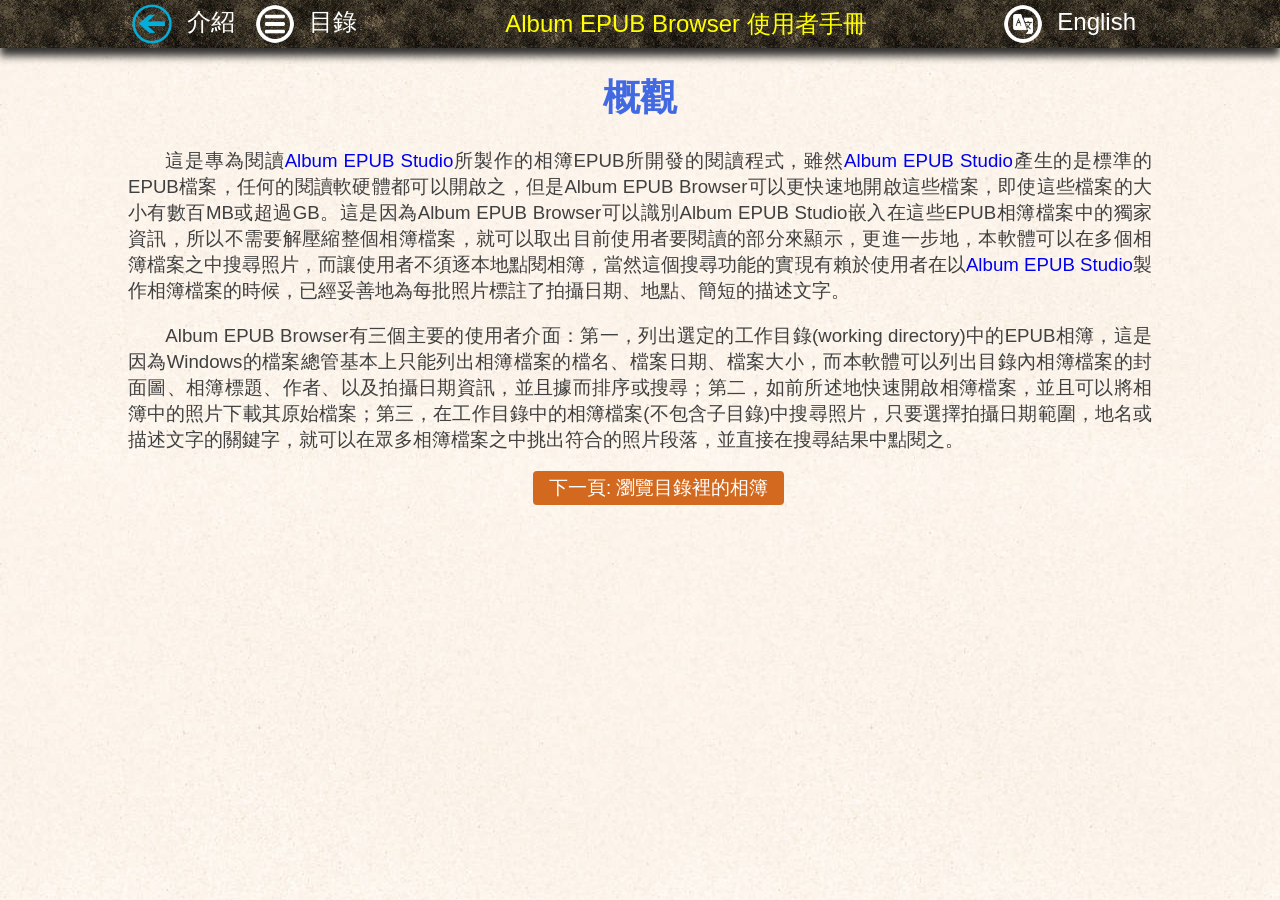
<file: docs/manual_zh.htm>
<!doctype html>
<html lang="zh-Hant-TW">
<head>
    <meta name="viewport" content="width=device-width, initial-scale=1">
    <meta http-equiv="Content-Type" content="text/html; charset=utf-8" />
    <meta http-equiv="Content-Language" content="zh-tw" />
    <title>Album EPUB Browser - shukaiyangtw.github.io</title>
    <link rel="stylesheet" href="style.css" type="text/css" />
    <link rel="stylesheet" href="style_toc.css" type="text/css" />
    <link rel="shortcut icon" href="favicon.ico" type="image/vnd.microsoft.icon" />
    <link rel="icon" href="favicon.ico" type="image/vnd.microsoft.icon" />

    <script type="text/javascript">

        function onTocClicked()
        {
            let toc = document.getElementById("toc_div");
            if (toc.style.display == "block") {  toc.style.display = "none";  }
            else {  toc.style.display = "block";  }
        }

    </script>

</head>

<body>

<div id="page_container">
    <div id="action_bar_row">
        <div id="action_bar">

            <div class="action_bar_button">
                <a href="index_zh.htm"><img src="images/back.png" /></a>
                <a class="action_bar_textlink" href="index_zh.htm">介紹</a>
            </div>

            <div id="toc_button" class="action_bar_button">
                <a href="javascript: onTocClicked();"><img src="images/toc.png" /></a>
                <a class="action_bar_textlink" href="javascript: onTocClicked();">目錄</a>
            </div>

            <div class="action_bar_title">
                Album EPUB Browser 使用者手冊
            </div>

            <div class="action_bar_button">
                <a href="index_en.htm"><img src="images/lang.png" /></a>
                <a class="action_bar_textlink" href="manual_en.htm">English</a>
            </div>

        </div>
    </div>

    <div id="context_row">
        <div class="context_wrapper" style="position: relative">

        <div id="toc_div">
            <ul>
                <li><a id="toc_overview" class="toc_current" href="manual_zh.htm">概觀</a></li>

                <li><a id="toc_browse_files" href="browse_files_zh.htm">瀏覽目錄裡的相簿</a>
                    <ul class="subtitles">
                        <li><a href="browse_files_zh.htm#SetWorkDir">指定工作目錄</a>.</li>
                        <li><a href="browse_files_zh.htm#SortAlbums">排序與搜尋</a>.</li>
                    </ul>
                </li>

                <li><a id="toc_read_album" href="read_album_zh.htm">閱讀相簿</a>
                    <ul class="subtitles">
                        <li><a href="read_album_zh.htm#OpenAlbum">開啟相簿檔案</a>.</li>
                        <li><a href="read_album_zh.htm#Reader">閱讀相簿的內容</a>.</li>
                    </ul>
                </li>

                <li><a id="toc_find_photos" href="find_photos_zh.htm">跨相簿尋找照片</a></li>
            </ul>
        </div>

        <div class="content_div">
            <h1>概觀</h1>

            <p>這是專為閱讀<a href="Imgs2Epub/index_zh.htm">Album EPUB Studio</a>所製作的相簿EPUB所開發的閱讀程式，雖然<a href="Imgs2Epub/index_zh.htm">Album EPUB Studio</a>產生的是標準的EPUB檔案，任何的閱讀軟硬體都可以開啟之，但是Album EPUB Browser可以更快速地開啟這些檔案，即使這些檔案的大小有數百MB或超過GB。這是因為Album EPUB Browser可以識別Album EPUB Studio嵌入在這些EPUB相簿檔案中的獨家資訊，所以不需要解壓縮整個相簿檔案，就可以取出目前使用者要閱讀的部分來顯示，更進一步地，本軟體可以在多個相簿檔案之中搜尋照片，而讓使用者不須逐本地點閱相簿，當然這個搜尋功能的實現有賴於使用者在以<a href="Imgs2Epub/index_zh.htm">Album EPUB Studio</a>製作相簿檔案的時候，已經妥善地為每批照片標註了拍攝日期、地點、簡短的描述文字。</p>

            <p>Album EPUB Browser有三個主要的使用者介面：第一，列出選定的工作目錄(working directory)中的EPUB相簿，這是因為Windows的檔案總管基本上只能列出相簿檔案的檔名、檔案日期、檔案大小，而本軟體可以列出目錄內相簿檔案的封面圖、相簿標題、作者、以及拍攝日期資訊，並且據而排序或搜尋；第二，如前所述地快速開啟相簿檔案，並且可以將相簿中的照片下載其原始檔案；第三，在工作目錄中的相簿檔案(不包含子目錄)中搜尋照片，只要選擇拍攝日期範圍，地名或描述文字的關鍵字，就可以在眾多相簿檔案之中挑出符合的照片段落，並直接在搜尋結果中點閱之。</p>

            <p style="text-align:center"><a class="next_button" href="browse_files_zh.htm">下一頁: 瀏覽目錄裡的相簿</a></p>
        </div>

        </div>
    </div>
</div>

</body>
</html>
</file>
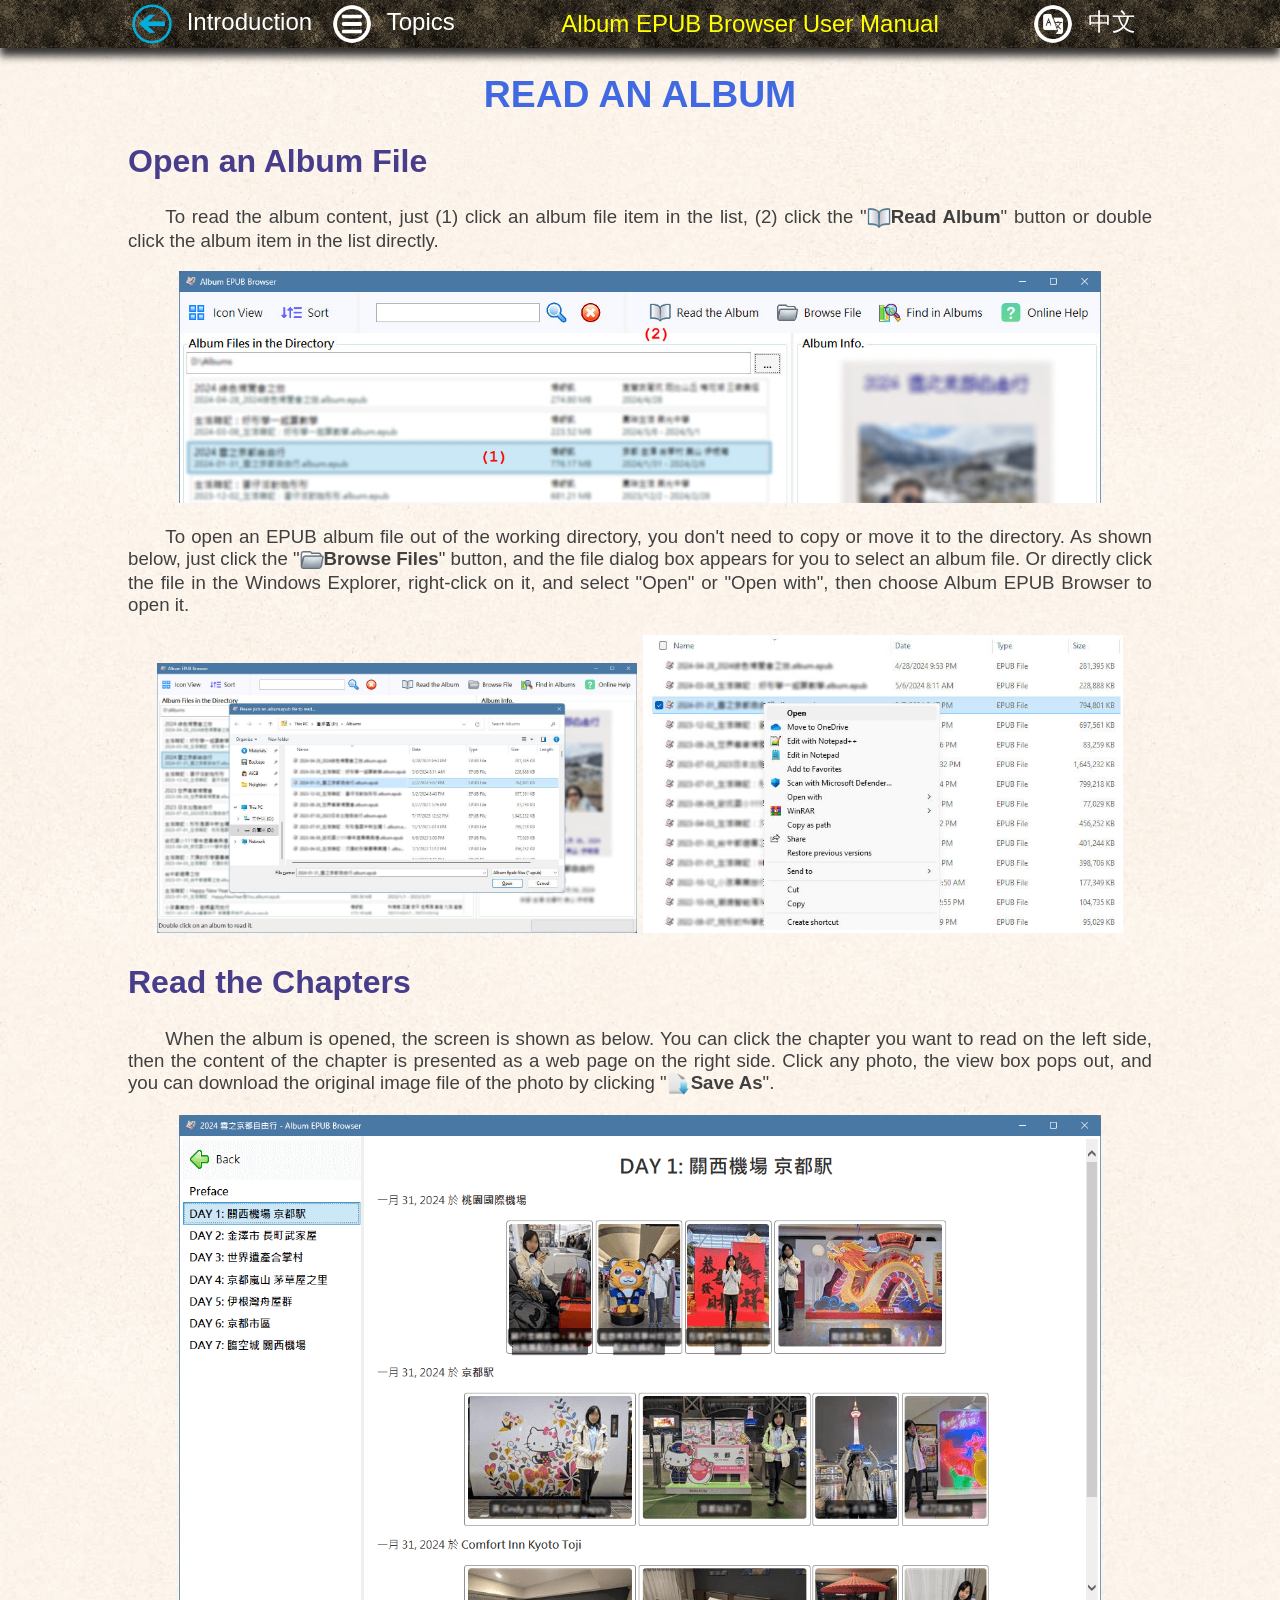
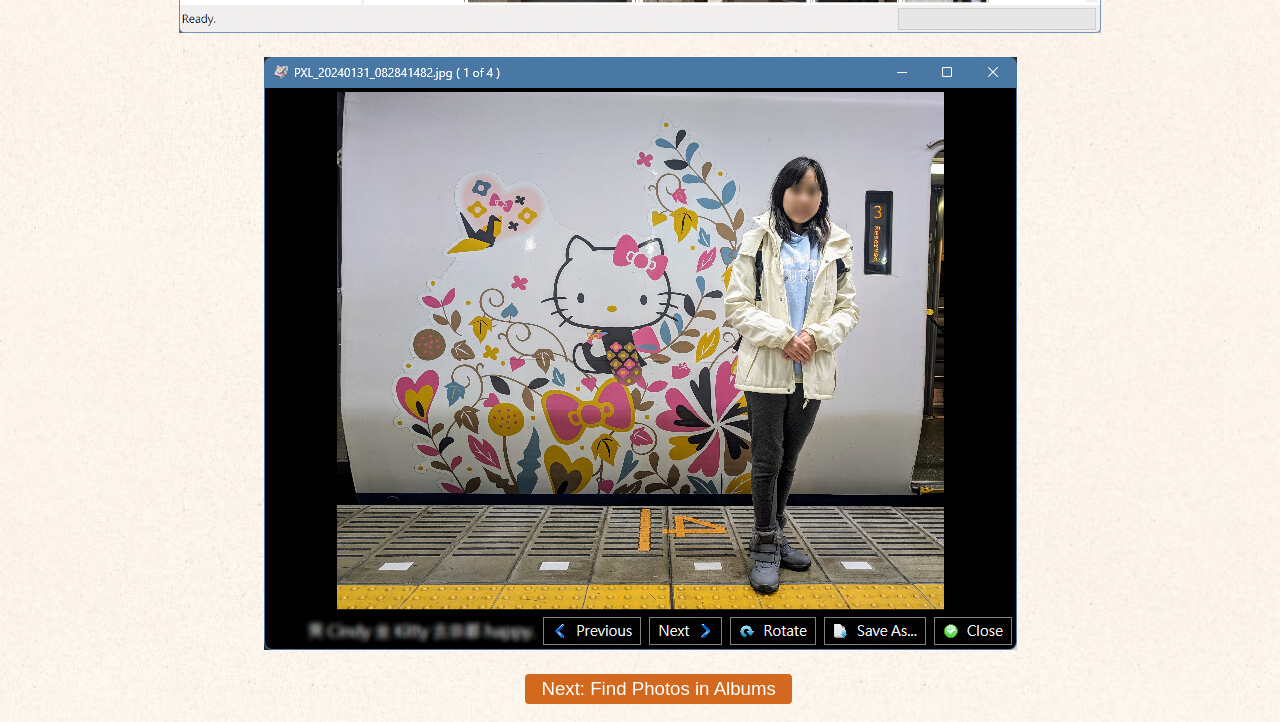
<file: docs/read_album_en.htm>
<!doctype html>
<html lang="en">
<head>
    <meta name="viewport" content="width=device-width, initial-scale=1">
    <meta http-equiv="Content-Type" content="text/html; charset=utf-8" />
    <meta http-equiv="Content-Language" content="en-us" />
    <title>Album EPUB Browser - shukaiyangtw.github.io</title>
    <link rel="stylesheet" href="style.css" type="text/css" />
    <link rel="stylesheet" href="style_toc.css" type="text/css" />
    <link rel="shortcut icon" href="favicon.ico" type="image/vnd.microsoft.icon" />
    <link rel="icon" href="favicon.ico" type="image/vnd.microsoft.icon" />

    <script type="text/javascript">

        function onTocClicked()
        {
            let toc = document.getElementById("toc_div");
            if (toc.style.display == "block") {  toc.style.display = "none";  }
            else {  toc.style.display = "block";  }
        }

    </script>

</head>

<body>

<div id="page_container">
    <div id="action_bar_row">
        <div id="action_bar">

            <div class="action_bar_button">
                <a href="index_en.htm"><img src="images/back.png" /></a>
                <a class="action_bar_textlink" href="index_en.htm">Introduction</a>
            </div>

            <div id="toc_button" class="action_bar_button">
                <a href="javascript: onTocClicked();"><img src="images/toc.png" /></a>
                <a class="action_bar_textlink" href="javascript: onTocClicked();">Topics</a>
            </div>

            <div class="action_bar_title">
                Album EPUB Browser User Manual
            </div>

            <div class="action_bar_button">
                <a href="index_zh.htm"><img src="images/lang.png" /></a>
                <a class="action_bar_textlink" href="read_album_zh.htm">中文</a>
            </div>

        </div>
    </div>

    <div id="context_row">
        <div class="context_wrapper" style="position: relative">

        <div id="toc_div">
            <ul>
                <li><a id="toc_overview" href="manual_en.htm">Overview</a></li>

                <li><a id="toc_browse_files" href="browse_files_en.htm">Browse the Album Files</a>
                    <ul class="subtitles">
                        <li><a href="browse_files_en.htm#SetWorkDir">Set the Working Directory</a>.</li>
                        <li><a href="browse_files_en.htm#SortAlbums">Sorting and Searching</a>.</li>
                    </ul>
                </li>

                <li><a id="toc_read_album" class="toc_current" href="read_album_en.htm">Read an Album</a>
                    <ul class="subtitles">
                        <li><a href="read_album_en.htm#OpenAlbum">Open an Album File</a>.</li>
                        <li><a href="read_album_en.htm#Reader">Read the Chapters</a>.</li>
                    </ul>
                </li>

                <li><a id="toc_find_photos" href="find_photos_en.htm">Find Photos in Albums</a></li>
            </ul>
        </div>

        <div class="content_div">
            <h1>Read an Album</h1>

            <h2><a name="OpenAlbum">Open an Album File</a></h2>

            <p>To read the album content, just (1) click an album file item in the list, (2) click the "<img class="inline_img" src="open.png" /><b>Read Album</b>" button or double click the album item in the list directly.</p>

            <p class="figure">
                <img src="clickread_en.jpg" />
            </p>

            <p>To open an EPUB album file out of the working directory, you don't need to copy or move it to the directory. As shown below, just click the "<img class="inline_img" src="import.png" /><b>Browse Files</b>" button, and the file dialog box appears for you to select an album file. Or directly click the file in the Windows Explorer, right-click on it, and select "Open" or "Open with", then choose Album EPUB Browser to open it.</p>

            <p class="figure_2c">
                <img src="browse_file_en.jpg" />
                <img src="openwith_en.jpg" />
            </p>

            <h2><a name="Reader">Read the Chapters</a></h2>

            <p>When the album is opened, the screen is shown as below. You can click the chapter you want to read on the left side, then the content of the chapter is presented as a web page on the right side. Click any photo, the view box pops out, and you can download the original image file of the photo by clicking "<img class="inline_img" src="save_as.png" /><b>Save As</b>".</p>

            <p class="figure">
                <img src="readerpage_en.png" />
            </p>

            <p class="figure">
                <img src="photodialog_en.jpg" />
            </p>

            <p style="text-align:center"><a class="next_button" href="find_photos_en.htm">Next: Find Photos in Albums</a></p>
        </div>

        </div>
    </div>

</body>
</html>
</file>
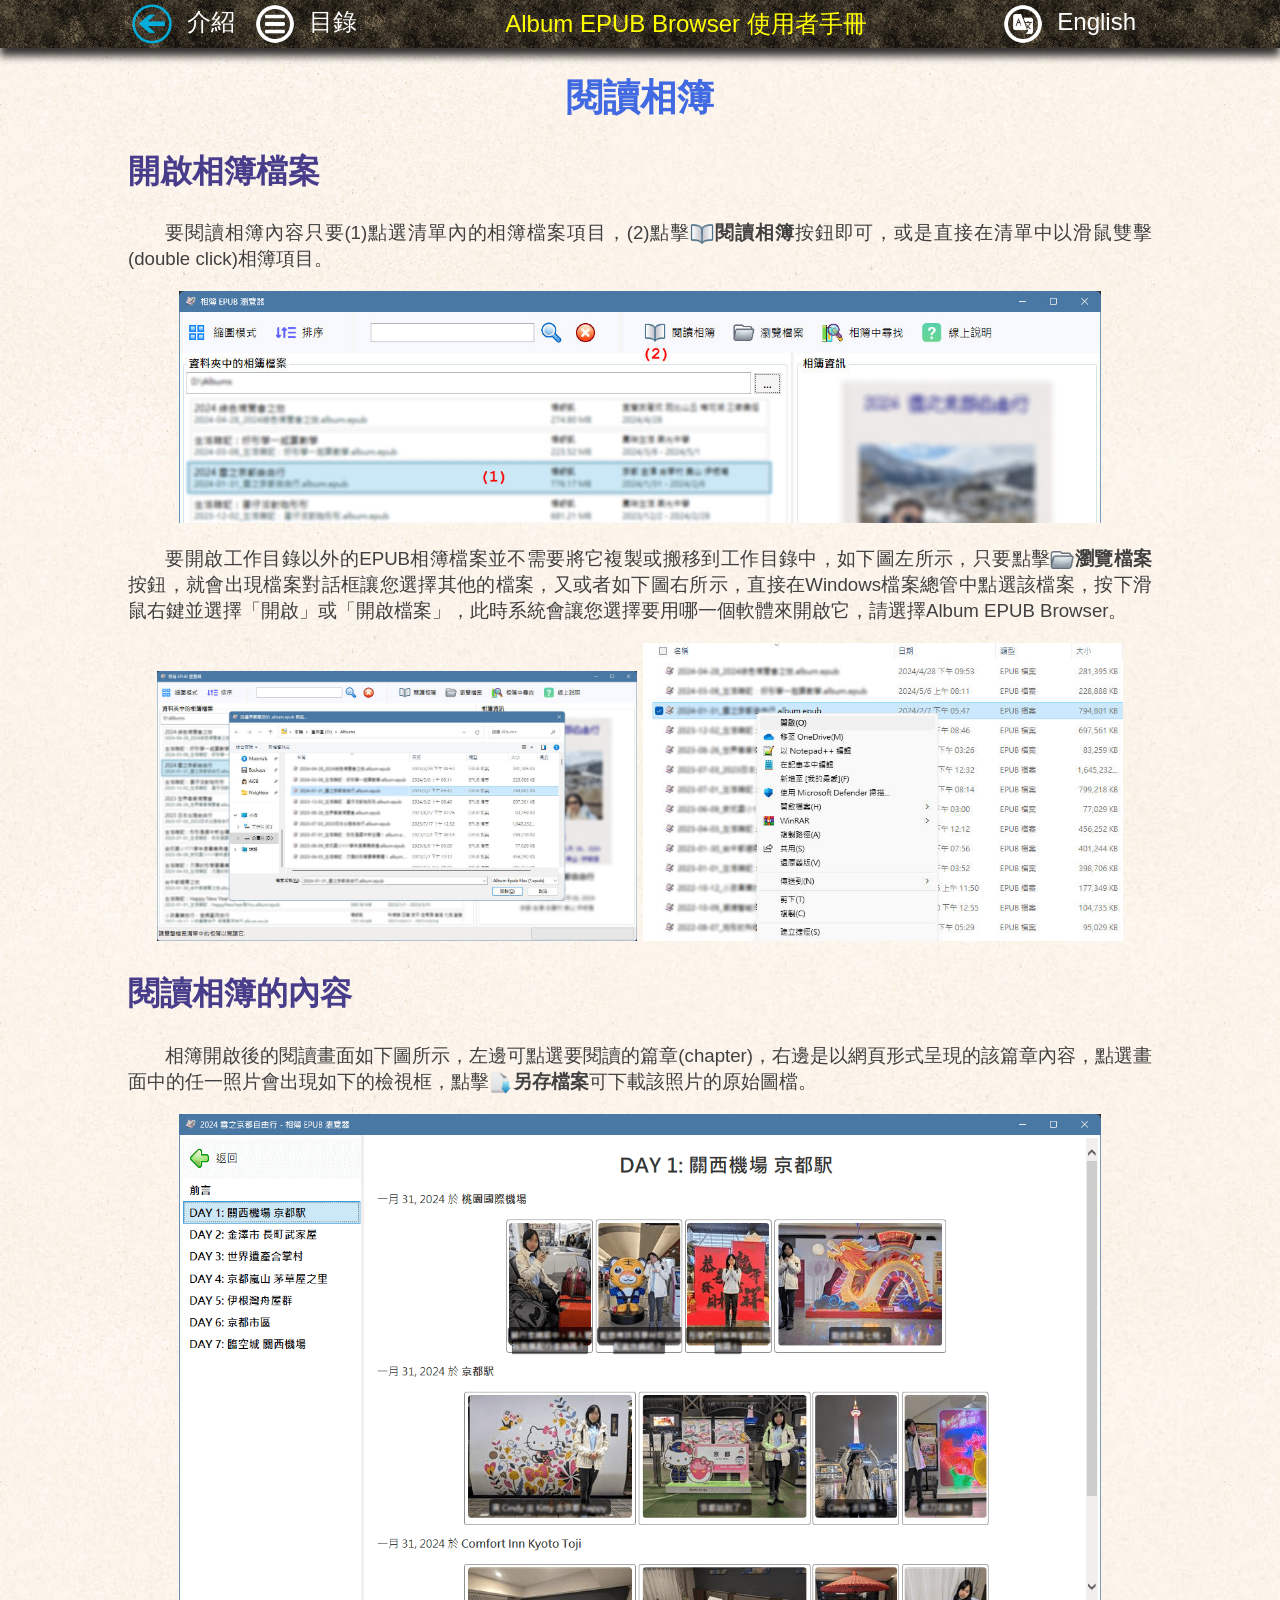
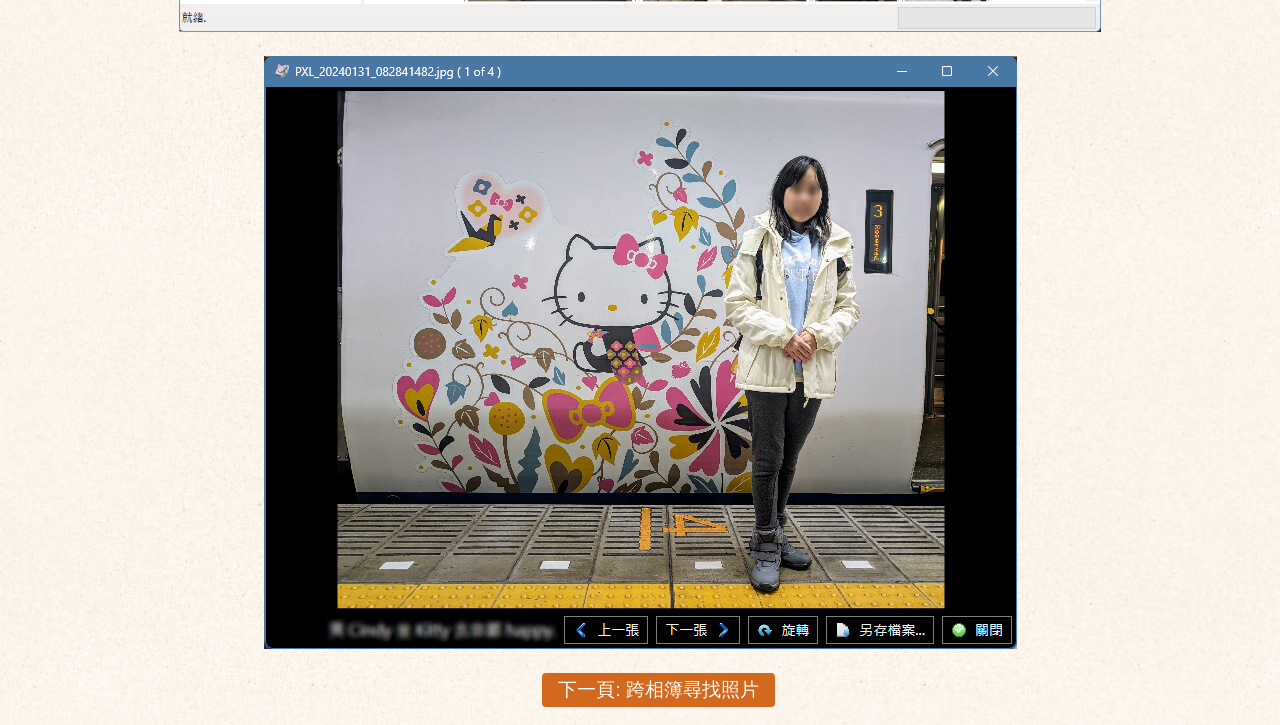
<file: docs/read_album_zh.htm>
<!doctype html>
<html lang="zh-Hant-TW">
<head>
    <meta name="viewport" content="width=device-width, initial-scale=1">
    <meta http-equiv="Content-Type" content="text/html; charset=utf-8" />
    <meta http-equiv="Content-Language" content="zh-tw" />
    <title>Album EPUB Browser - shukaiyangtw.github.io</title>
    <link rel="stylesheet" href="style.css" type="text/css" />
    <link rel="stylesheet" href="style_toc.css" type="text/css" />
    <link rel="shortcut icon" href="favicon.ico" type="image/vnd.microsoft.icon" />
    <link rel="icon" href="favicon.ico" type="image/vnd.microsoft.icon" />

    <script type="text/javascript">

        function onTocClicked()
        {
            let toc = document.getElementById("toc_div");
            if (toc.style.display == "block") {  toc.style.display = "none";  }
            else {  toc.style.display = "block";  }
        }

    </script>

</head>

<body>

<div id="page_container">
    <div id="action_bar_row">
        <div id="action_bar">

            <div class="action_bar_button">
                <a href="index_zh.htm"><img src="images/back.png" /></a>
                <a class="action_bar_textlink" href="index_zh.htm">介紹</a>
            </div>

            <div id="toc_button" class="action_bar_button">
                <a href="javascript: onTocClicked();"><img src="images/toc.png" /></a>
                <a class="action_bar_textlink" href="javascript: onTocClicked();">目錄</a>
            </div>

            <div class="action_bar_title">
                Album EPUB Browser 使用者手冊
            </div>

            <div class="action_bar_button">
                <a href="index_en.htm"><img src="images/lang.png" /></a>
                <a class="action_bar_textlink" href="read_album_en.htm">English</a>
            </div>

        </div>
    </div>

    <div id="context_row">
        <div class="context_wrapper" style="position: relative">

        <div id="toc_div">
            <ul>
                <li><a id="toc_overview" href="manual_zh.htm">概觀</a></li>

                <li><a id="toc_browse_files" href="browse_files_zh.htm">瀏覽目錄裡的相簿</a>
                    <ul class="subtitles">
                        <li><a href="browse_files_zh.htm#SetWorkDir">指定工作目錄</a>.</li>
                        <li><a href="browse_files_zh.htm#SortAlbums">排序與搜尋</a>.</li>
                    </ul>
                </li>

                <li><a id="toc_read_album" class="toc_current" href="read_album_zh.htm">閱讀相簿</a>
                    <ul class="subtitles">
                        <li><a href="read_album_zh.htm#OpenAlbum">開啟相簿檔案</a>.</li>
                        <li><a href="read_album_zh.htm#Reader">閱讀相簿的內容</a>.</li>
                    </ul>
                </li>

                <li><a id="toc_find_photos" href="find_photos_zh.htm">跨相簿尋找照片</a></li>
            </ul>
        </div>

        <div class="content_div">
            <h1>閱讀相簿</h1>

            <h2><a name="OpenAlbum">開啟相簿檔案</a></h2>

            <p>要閱讀相簿內容只要(1)點選清單內的相簿檔案項目，(2)點擊<img class="inline_img" src="open.png" /><b>閱讀相簿</b>按鈕即可，或是直接在清單中以滑鼠雙擊(double click)相簿項目。</p>

            <p class="figure">
                <img src="clickread_zh.jpg" />
            </p>

            <p>要開啟工作目錄以外的EPUB相簿檔案並不需要將它複製或搬移到工作目錄中，如下圖左所示，只要點擊<img class="inline_img" src="import.png" /><b>瀏覽檔案</b>按鈕，就會出現檔案對話框讓您選擇其他的檔案，又或者如下圖右所示，直接在Windows檔案總管中點選該檔案，按下滑鼠右鍵並選擇「開啟」或「開啟檔案」，此時系統會讓您選擇要用哪一個軟體來開啟它，請選擇Album EPUB Browser。 </p>

            <p class="figure_2c">
                <img src="browse_file_zh.jpg" />
                <img src="openwith_zh.jpg" />
            </p>



            <h2><a name="Reader">閱讀相簿的內容</a></h2>

            <p>相簿開啟後的閱讀畫面如下圖所示，左邊可點選要閱讀的篇章(chapter)，右邊是以網頁形式呈現的該篇章內容，點選畫面中的任一照片會出現如下的檢視框，點擊<img class="inline_img" src="save_as.png" /><b>另存檔案</b>可下載該照片的原始圖檔。</p>

            <p class="figure">
                <img src="readerpage_zh.png" />
            </p>

            <p class="figure">
                <img src="photodialog_zh.jpg" />
            </p>

            <p style="text-align:center"><a class="next_button" href="find_photos_zh.htm">下一頁: 跨相簿尋找照片</a></p>
        </div>

        </div>
    </div>
</div>

</body>
</html>
</file>
<file: docs/style.css>
﻿html, body
{
    width: 100%;
    height: 100%;
}

body
{
    background: white url('images/papertex.jpg');
    margin: 0;
    font-family: \5FAE\8EDF\6B63\9ED1\9AD4,'Microsoft JhengHei', Verdana, Helvetica, Arial, 'Microsoft Sans-serif';
    font-size: 14pt;
    color: #404040;
}

a:link    {  text-decoration:none  }
a:visited {  text-decoration:none  }
a:active  {  text-decoration:underline  }
a:hover   {  text-decoration:underline  }

pre {  font-family: Courier;  }

#page_container
{
    height: 100%;
    display: flex;
    flex-direction: column;
}

#context_row
{
    display: flex;
    flex-grow: 1;
}

.context_wrapper
{
    display: inline;
    width: 1524px;
    margin: 0 auto;
    text-align: justify;
}

#consent_banner
{
    min-height: 150px;
    text-align: center;

    background-color: Azure;
 /* box-shadow: 0px 8px 16px 0px rgba(0, 0, 0, 0.5); */
    border: 1px solid lightgray;
    border-radius: 8px;
}

a.next_button
{
    display: inline-block;
    color: white;
    background-color: Chocolate;
    text-indent: 0em;
    padding: 4px 16px;
    border-radius: 4px;
}

.indented
{
    margin-left: 24pt;
    margin-right: 24pt;
}

.downloader
{
    display: inline-block;
    vertical-align: top;
    margin: 10px;
}

a.downloader img
{
    width: 300px;
    height: 90px;
}

.ad_banner
{
    width: 728px;
    height: 90px;
}

h1
{
    font-size: 28pt;
    text-align: center;
    color: RoyalBlue;
}

h2
{
    font-size: 24pt;
    color: DarkSlateBlue;
 /* text-decoration: underline; */
}

h3
{
    font-size: 20pt;
 /* color: DarkSlateBlue;
    text-decoration: underline; */
}

h4
{
    font-size: 18pt;
 /* color: DarkSlateBlue; */
}

span.label_button
{
    display: inline-block;
    width: 150px;
    height: 48px;
    margin: 5px;
    text-align: center;
    color: black;
    font-size: 14pt;
    background-image: url('images/label.png');
    background-repeat: no-repeat;
    background-size: 100% 100%;

}

span.label_button a
{
    color: RoyalBlue;
    font-weight: bold;
}

img.inline_img
{
    height: 24px;
    vertical-align:middle
}

/* Action Bar Styles ---------------------------------------------------------------------------- */

#action_bar_row
{
    display: flex;
    flex-grow: 0;
    flex-shrink: 0;

    background: black url('images/woodtex.gif') 100% repeat-x;
    box-shadow: 0px 8px 8px rgba(0, 0, 0, 0.8);
    width: 100%;
    min-height: 24px;
}

#action_bar
{
    display: flex;
    flex-direction: row;
    justify-content: space-between;
    align-items: center;

    width: 1524px;
    height: 64px;
    margin: 0px auto;
    font-size: 18pt;

    color: white;
    text-align: left;
    vertical-align: middle;
}

#action_bar_logo
{
    display: flex;
    flex-grow: 1;
    flex-shrink: 1;
}

#action_bar_logo img
{   height: 100%;  }

div.action_bar_title
{
    display: inline-block;
    flex-grow: 1;
    flex-shrink: 1;
    color: Yellow;
 /* font-size: smaller; */
    text-align: center;
 /* border: 1px solid yellow; */
}

div.action_bar_button
{
    display: inline-block;
    flex-grow: 0;
    flex-shrink: 0;
    padding: 8px;
    margin-right: 16px;
    white-space: nowrap;
    overflow: hidden;
}

div.action_bar_button img
{
    width: 48px;
    height: 48px;
    vertical-align: middle;
}

div.action_bar_button a
{
    color: White;
    font-size: 20pt;
}

a.action_bar_textlink
{
    font-size: 20pt;
    padding-left: 8px;
}

/* Flex Grid Styles ----------------------------------------------------------------------------- */

div.grid_container
{
    display: flex;
    flex-direction: row;
    flex-wrap: wrap;
    justify-content: flex-start;
    align-items: flex-start;
    align-content: flex-start;
}

div.grid_item
{
    display: inline-block;
    flex: 1 1 240px;
    width: 240px;
    max-width: 300px;
    min-height: 180px;
    text-align: center;
    vertical-align: top;
 /* border: 1px solid gray; */
}

div.grid_item img
{
    width: 240px;
    border-radius: 10px;
}

/* Character List Styles ------------------------------------------------------------------------ */

div.portrait_item
{
    display: inline-block;
    flex: 1 1 auto;
    width: 460px;
    max-width: 500px;
    min-height: 180px;
    text-align: center;
    vertical-align: top;

 /* border: 1px gray solid;
    border-radius: 10px; */
}

div.portrait_item img
{
    display: inline-block;
    width: 230px;
}

div.portrait_brief
{
    display: inline-block;
    width: 230px;
    text-align: justify;
    vertical-align:top;
}

p.name_label
{
    font-size: larger;
    font-weight: bold;
    color: RoyalBlue;
}

/* Footer Styles -------------------------------------------------------------------------------- */

#footer_row
{
    display: flex;
    flex-grow: 0;
    flex-shrink: 0;

    background: black url('images/woodtex.jpg') 100% repeat-x;
    width: 100%;
    min-height: 24px;
}

#footer_div
{
    display: flex;
    width: 1524px;
    height: 32px;
    margin: 0px auto;
    font-size: 12pt;
    padding-top: 8px;

    color: LightGray;
    text-align: left;
    vertical-align: middle;
}

div.footer_text
{
    display: flex;
    flex-grow: 1;
    flex-shrink: 1;
    color: LightGray;
    text-align: left;
}

#footer_div a
{   color: LightGray;  }

div.footer_button
{
    display: inline-block;
    flex-grow: 0;
    flex-shrink: 0;
    margin-left: 8px;
}

div.footer_button img
{
    width: 24px;
    height: 24px;
    vertical-align: middle;
}

a.footer_button_textlink
{
    font-size: 14pt;
    padding-left: 4px;
}

/* Responsive Styles ----------------------------------------------------------------------- */

@media only screen and (min-width:1024px) and (max-width:1523px)
{
    #action_bar
    {
        width: 1024px;
        height: 48px;
        font-size: 18pt;
    }

    div.action_bar_button
    {
        display: inline-block;
        padding: 4px;
        margin-right: 12px;
    }

    div.action_bar_button img
    {
        width: 40px;
        height: 40px;
    }

    div.action_bar_button a
    {
        color: White;
        font-size: 18pt;
    }

    a.action_bar_textlink
    {   font-size: 18pt;  }

    .context_wrapper
    {   width: 1024px;  }

    .ad_banner
    {
        width: 728px;
        height: 90px;
    }

    #footer_div
    {
        width: 1024px;
        height: 48px;
        font-size: 14pt;
    }
}

@media only screen and (min-width:768px) and (max-width:1023px)
{
    #action_bar
    {
        width: 768px;
        height: 48px;
        font-size: 16pt;
    }

    div.action_bar_button
    {
        display: inline-block;
        padding: 8px 4px;
        margin-right: 0px;
    }

    div.action_bar_button img
    {
        width: 32px;
        height: 32px;
    }

    div.action_bar_button a
    {
        color: White;
        font-size: 15pt;
    }

    a.action_bar_textlink
    {
        font-size: 15pt;
        padding-left: 2px;
    }

    .context_wrapper
    {
        width: 768px;
        font-size: 11pt;
    }

    .ad_banner
    {
        width: 468px;
        height: 60px;
    }

    .indented
    {
        margin-left: 20pt;
        margin-right: 20pt;
    }

    h1 {  font-size: 20pt;  }
    h2 {  font-size: 18pt;  }

    h3 {  font-size: 16pt;  }
    h4 {  font-size: 14pt;  }

    div.portrait_item
    {
        width: 768px;
        max-width: 768px;
    }

    div.portrait_item img {  width: 380px;  }
    div.portrait_brief    {  width: 380px;  }

    #footer_div
    {
        width: 768px;
        height: 48px;
        font-size: 12pt;
    }
}

@media only screen and (min-width:512px) and (max-width:767px)
{
    #action_bar
    {
        width: 512px;
        height: 48px;
        font-size: 14pt;
    }

    div.action_bar_button
    {
        display: inline-block;
        padding: 8px 2px;
        margin-right: 4px;
    }

    div.action_bar_button img
    {
        width: 32px;
        height: 32px;
    }

    div.action_bar_button a
    {
        color: White;
        font-size: 12pt;
    }

    a.action_bar_textlink
    {   display: none;  }

    .context_wrapper
    {
        width: 512px;
        font-size: 10pt;
    }

    .ad_banner
    {
        width: 468px;
        height: 60px;
    }

    .indented
    {
        margin-left: 18pt;
        margin-right: 18pt;
    }

    h1 {  font-size: 18pt;  }
    h2 {  font-size: 16pt;  }
    h3 {  font-size: 14pt;  }
    h4 {  font-size: 12pt;  }

    div.portrait_item
    {
        width: 512px;
        max-width: 512px;
    }

    div.portrait_item img {  width: 250px;  }
    div.portrait_brief    {  width: 250px;  }

    #footer_div
    {
        width: 512px;
        height: 32px;
        font-size: 10pt;
    }

    a.footer_button_textlink
    {   display: none;  }
}

@media only screen and (max-width:511px)
{
    #action_bar
    {
        width: 320px;
        height: 40px;
        font-size: 12pt;
    }

    div.action_bar_title
    {   font-size: smaller;  }

    div.action_bar_button
    {
        display: inline-block;
        padding: 4px 4px;
        margin-right: 0px;
    }

    div.action_bar_button img
    {
        width: 32px;
        height: 32px;
    }

    div.action_bar_button a
    {
        color: White;
        font-size: 8pt;
    }

    a.action_bar_textlink
    {   display: none;  }

    .context_wrapper
    {
        width: 320px;
        font-size: 8pt;
    }

    .ad_banner
    {
        width: 320px;
        height: 100px;
    }

    div.grid_item
    {   width: 310px;  }

    div.portrait_item
    {
        width: 320px;
        max-width: 320px;
    }

    div.portrait_item img {  width: 320px;  }
    div.portrait_brief    {  width: 320px;  }

    .indented
    {
        margin-left: 18pt;
        margin-right: 18pt;
    }

    h1 {  font-size: 18pt;  }
    h2 {  font-size: 14pt;  }
    h3 {  font-size: 12pt;  }
    h4 {  font-size: 10pt;  }

    #footer_div
    {
        width: 320px;
        height: 32px;
        font-size: 8pt;
    }

    a.footer_button_textlink
    {   display: none;  }
}
</file>
<file: docs/style_toc.css>
/* Table of Contents Styles --------------------------------------------------------------------- */

#toc_button
{   display: none;  }

#toc_div
{
    display: inline-block;
    width: 290px;
    min-height: 150px;

    margin-top: 32px;
    margin-right: 10px;
    padding: 0px;
    vertical-align:top;
    z-index: 1;

    background-color: Cornsilk;
 /* box-shadow: 0px 8px 16px 0px rgba(0, 0, 0, 0.5); */
    border: 1px solid lightgray;
    border-radius: 8px;
}

#toc_div ul
{
    margin: 4px 0px;
    padding-left: 16px;
}

#toc_div li
{
    list-style-type: none;
    padding-left: 0px;
    margin: 8px 0px;
}

#toc_div a
{
    font-weight: bold;
    color: black;
}

#toc_div a.toc_current
{   color: RoyalBlue;  }

#toc_div ul.subtitles
{   font-size: smaller;  }

#toc_div ul.subtitles a
{
    font-weight: normal;
    color: dimgray;
}

/* Page Content Styles -------------------------------------------------------------------------- */

div.content_div
{
    display: inline-block;
    width: 1200px;
    vertical-align:top;

 /* border: 1px solid gray; */
}

div.content_div h1
{   text-transform: uppercase;  }

div.content_div a
{   text-decoration:none  }

div.content_div p
{   text-indent: 2em;  }

div.content_div p.figure
{
    text-indent: 0;
    text-align: center;
}

div.content_div p.figure_2c
{
    text-indent: 0;
    text-align: center;
}

div.content_div p.figure img
{
    max-width: 90%;
   -ms-interpolation-mode: bicubic;
    image-rendering: optimizeQuality;
}

div.content_div p.figure_2c img
{
    max-width: 560px;
   -ms-interpolation-mode: bicubic;
    image-rendering: optimizeQuality;
}

.column_2c
{
    display: inline-block;
    vertical-align: top;
    width: 560px;
    padding: 8px;

    font-size: smaller;
    background-color: White;
    border: 1px solid LightGray;
}

.column_2c h1 {  color: Black;  text-align: left;  }
.column_2c h2 {  color: Black;  }

.column_2c textarea
{
    width: 98%;
    border: 1px solid LightGray;
    resize: none;
}

div.column_2c p {  text-indent: 0;  }

span.column_label
{
    display: inline-block;
    font-weight: bold;

    width: 100%;
    background-color: AntiqueWhite;
    padding: 4px 0px;
    margin-bottom: 4px;
}

span.psudo_code
{
    font-family: Courier;
    color: DarkBlue;
}

span.psudo_str
{
    font-style: italic;
    color: SlateGray;
}

a.small_button
{
    display: inline-block;
    padding: 4px 8px;

    color: white;
    background-color: Chocolate;

 /* border: 1px solid black; */
    border-radius: 4px;
}

table.appendix
{
    display: inline-table;
    width: 252px;
    border-spacing: 0;
    border-collapse: collapse;
}

table.appendix th
{
    text-align: center;
    background-color: AntiqueWhite;
    border: 1px solid gray;
}

table.appendix td
{
    width: 63px;
    font-size: x-small;
    text-align: center;
    border: 1px solid gray;
}

/* Responsive Styles ----------------------------------------------------------------------- */
@media only screen and (min-width:1024px) and (max-width:1523px)
{
    #toc_button
    {   display: inline-block;  }

    #toc_div
    {
        display: none;
        width: 500px;
        margin-top: 0px;
        margin-right: 0px;
        position: absolute;
        left: 0px;
        top: 0px;

        background-color: Cornsilk;
        box-shadow: 0px 8px 16px 0px rgba(0, 0, 0, 0.5);
        border-radius: 8px;
    }

    div.content_div
    {   width: 1024px;  }

    div.content_div p.figure_2c img
    {   max-width: 480px;  }

    .column_2c
    {   width: 480px;  }
}

@media only screen and (min-width:768px) and (max-width:1023px)
{
    #toc_button
    {   display: inline-block;  }

    #toc_div
    {
        display: none;
        width: 500px;
        margin-top: 0px;
        margin-right: 0px;
        position: absolute;
        left: 0px;
        top: 0px;

        background-color: Cornsilk;
        box-shadow: 0px 8px 16px 0px rgba(0, 0, 0, 0.5);
        border-radius: 8px;
    }

    div.content_div
    {   width: 768px;  }

    div.content_div p.figure_2c img
    {   max-width: 90%;  }

    .column_2c
    {   width: 750px;  }
}

@media only screen and (min-width:512px) and (max-width:767px)
{
    #toc_button
    {   display: inline-block;  }

    #toc_div
    {
        display: none;
        width: 300px;
        margin-top: 0px;
        margin-right: 0px;
        position: absolute;
        left: 0px;
        top: 0px;

        background-color: Cornsilk;
        box-shadow: 0px 8px 16px 0px rgba(0, 0, 0, 0.5);
        border-radius: 8px;
    }

    div.content_div
    {   width: 512px;  }

    div.content_div p.figure_2c img
    {   max-width: 90%;  }

    .column_2c
    {   width: 490px;  }
}

@media only screen and (max-width:511px)
{
    #toc_button
    {   display: inline-block;  }

    #toc_div
    {
        display: none;
        width: 300px;
        margin-top: 0px;
        margin-right: 0px;
        position: absolute;
        left: 0px;
        top: 0px;

        background-color: Cornsilk;
        box-shadow: 0px 8px 16px 0px rgba(0, 0, 0, 0.5);
        border-radius: 8px;
    }

    div.content_div
    {   width: 360px;  }

    div.content_div p.figure_2c img
    {   max-width: 90%;  }

    .column_2c
    {   width: 340px;  }
}
</file>
